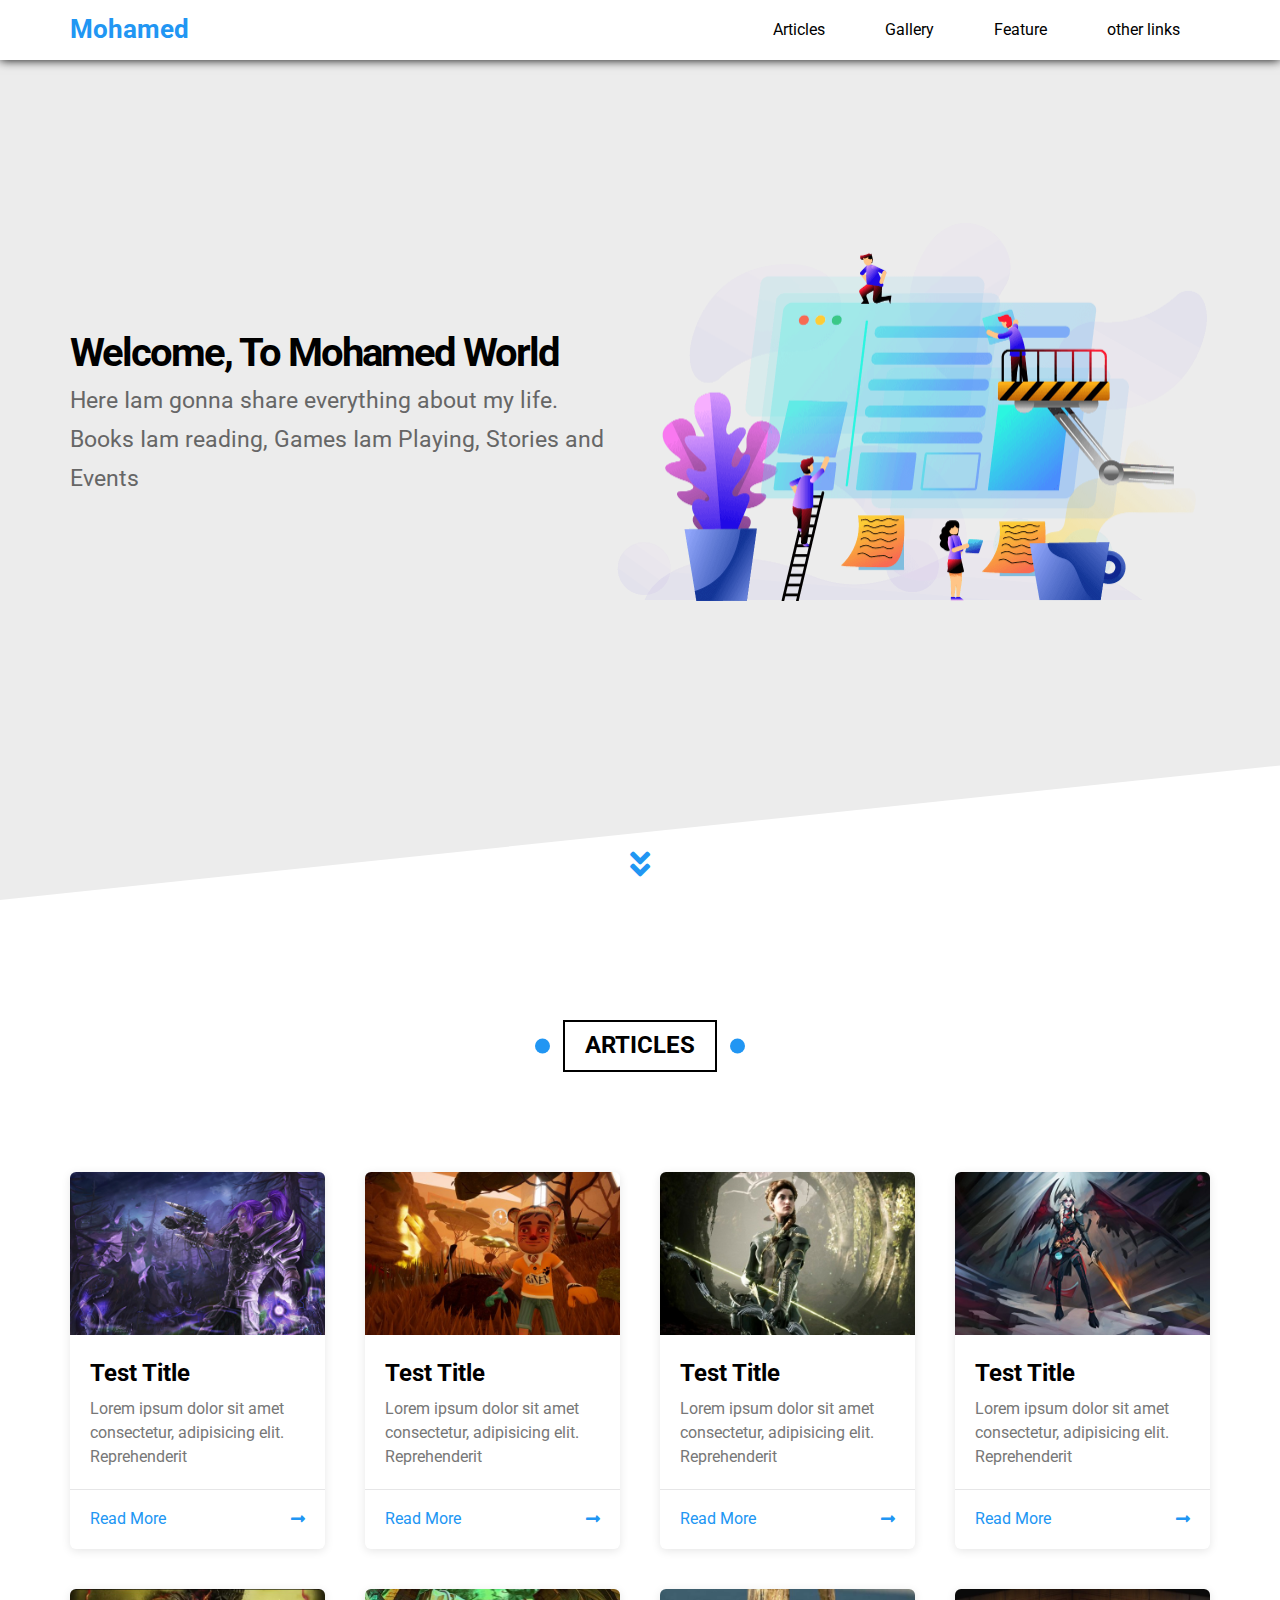
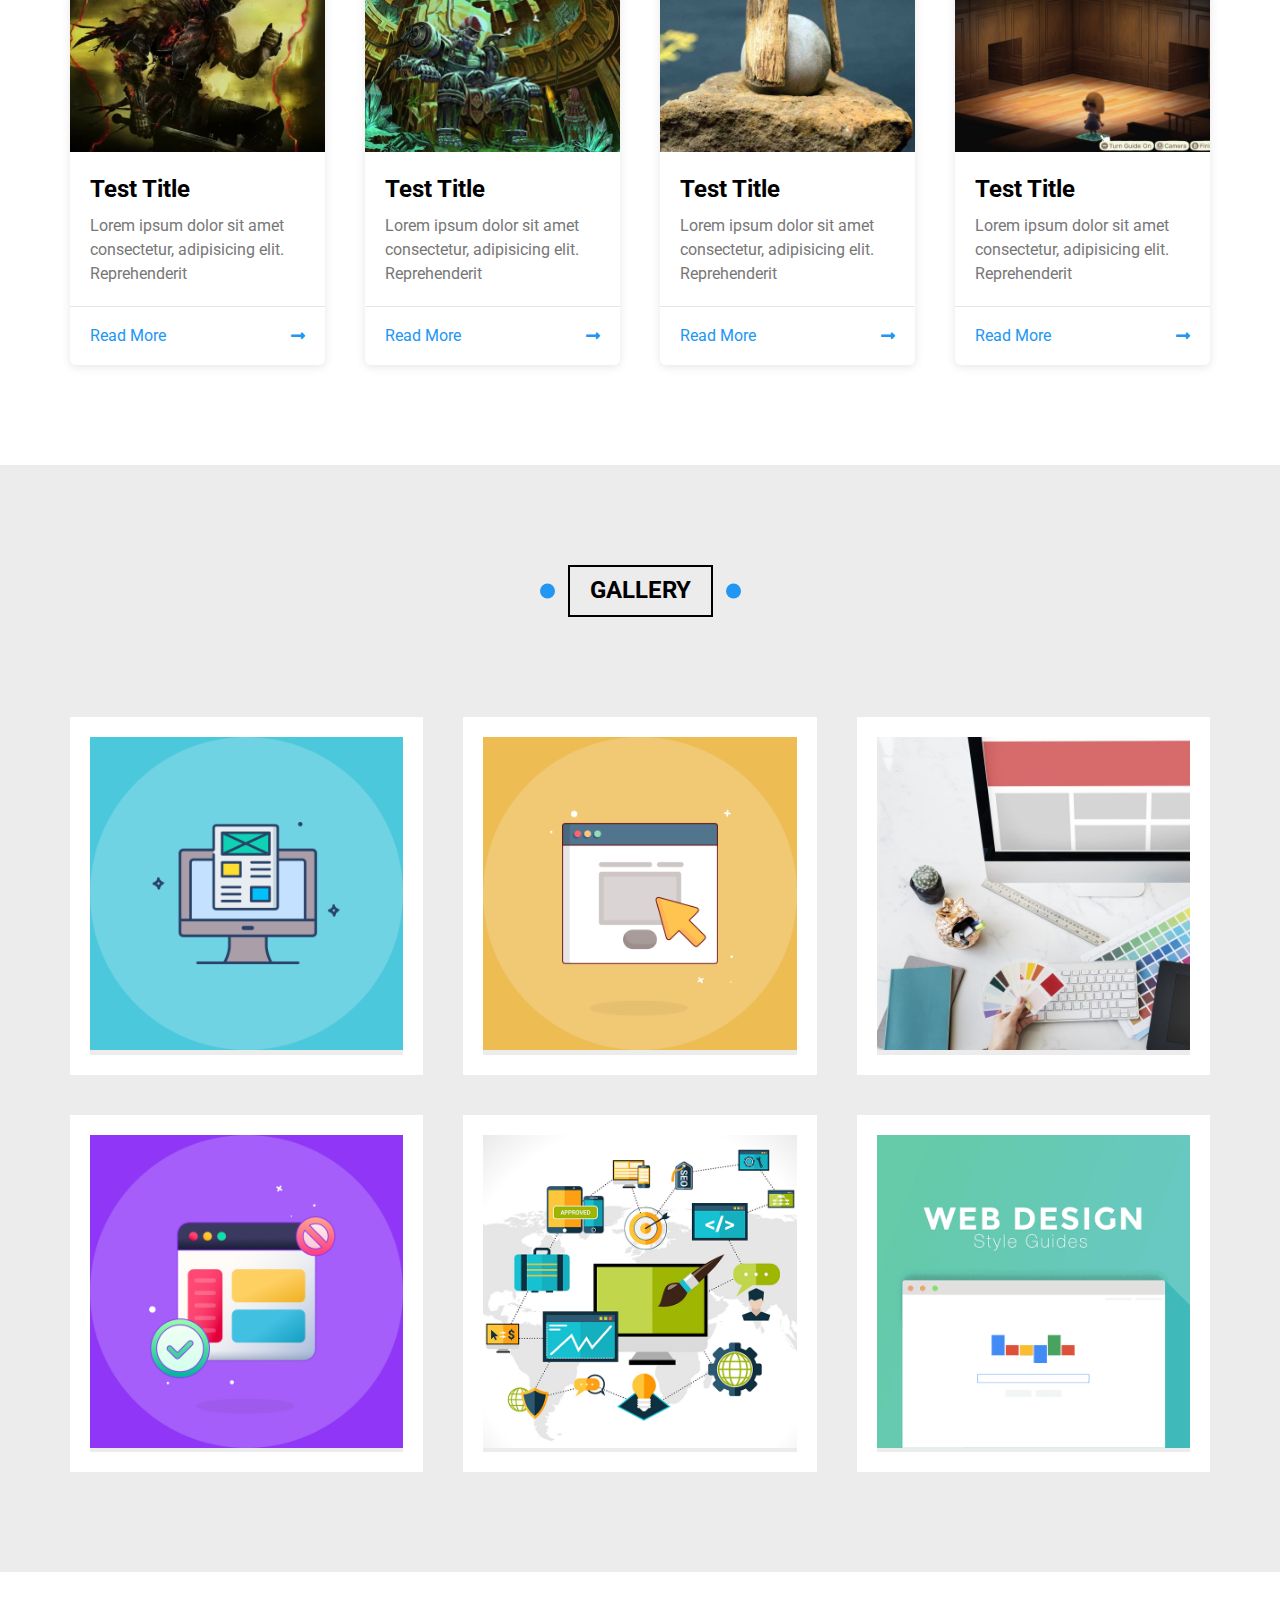
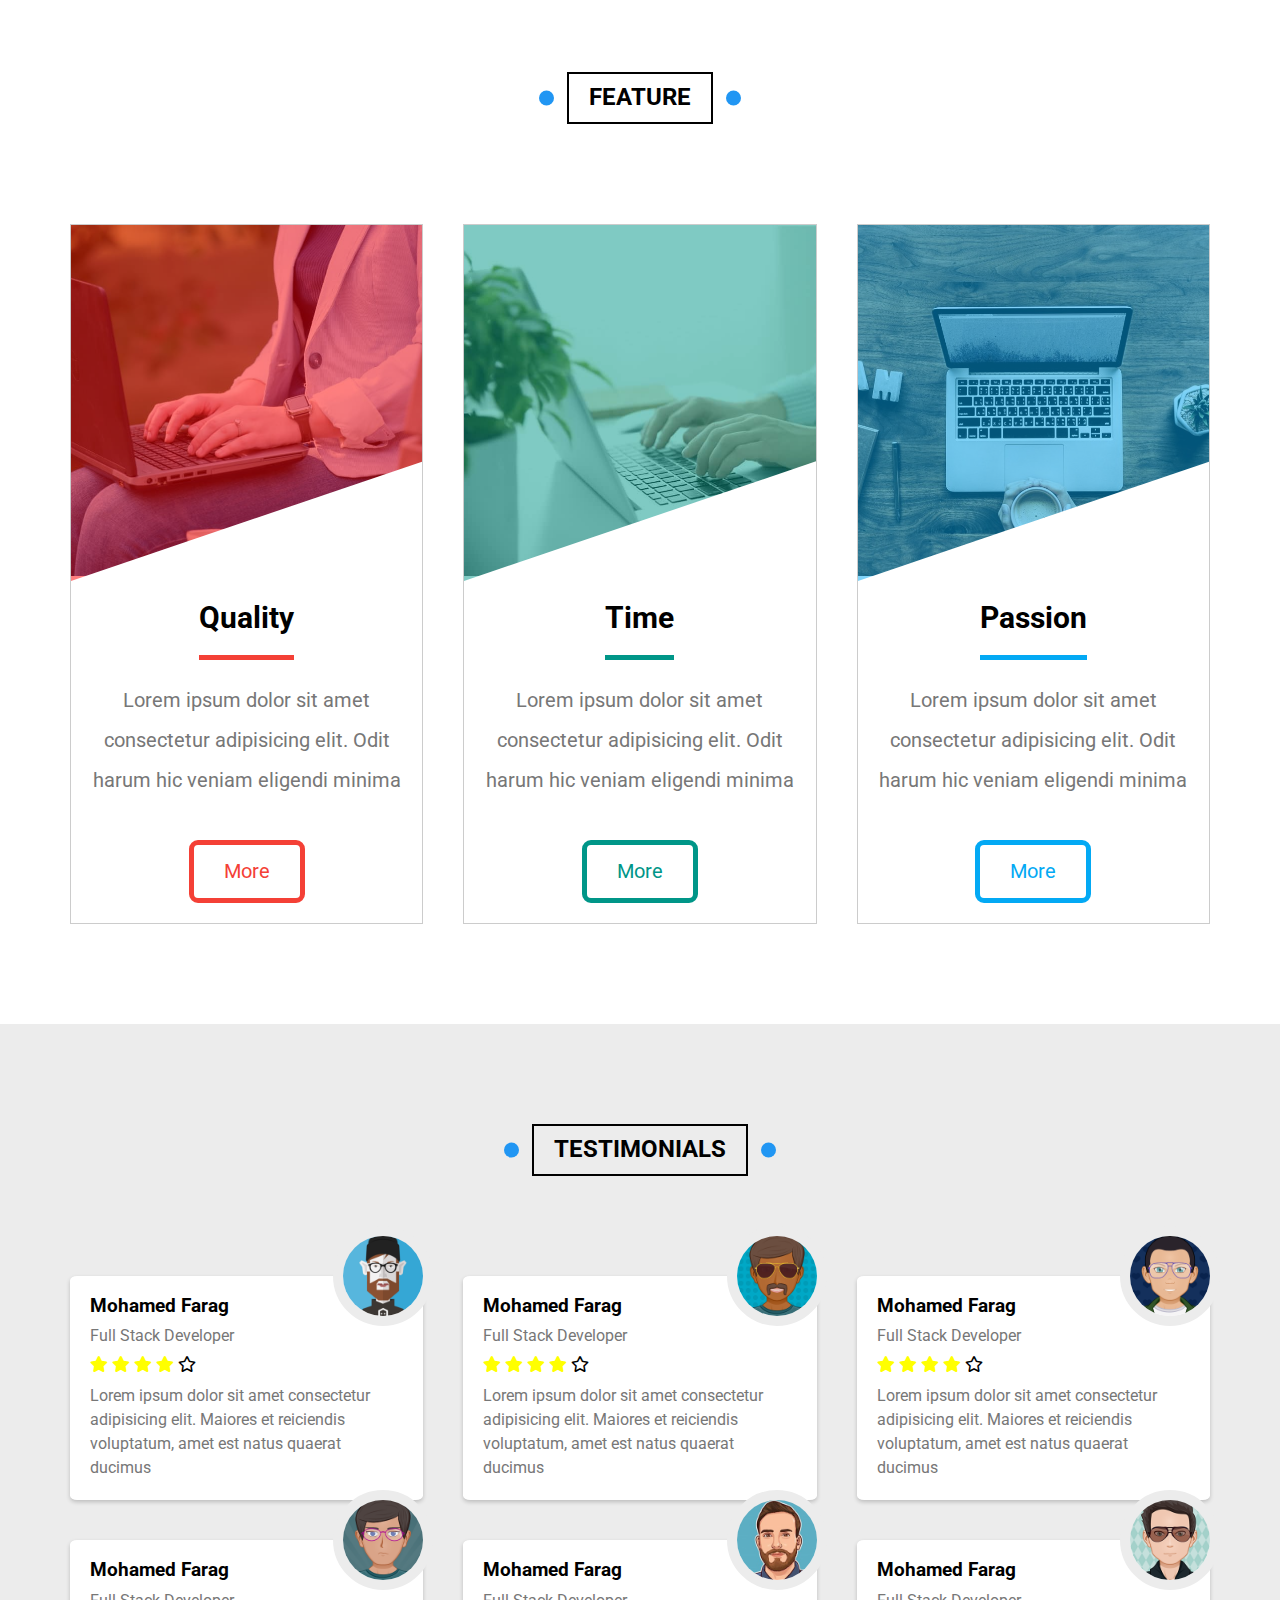
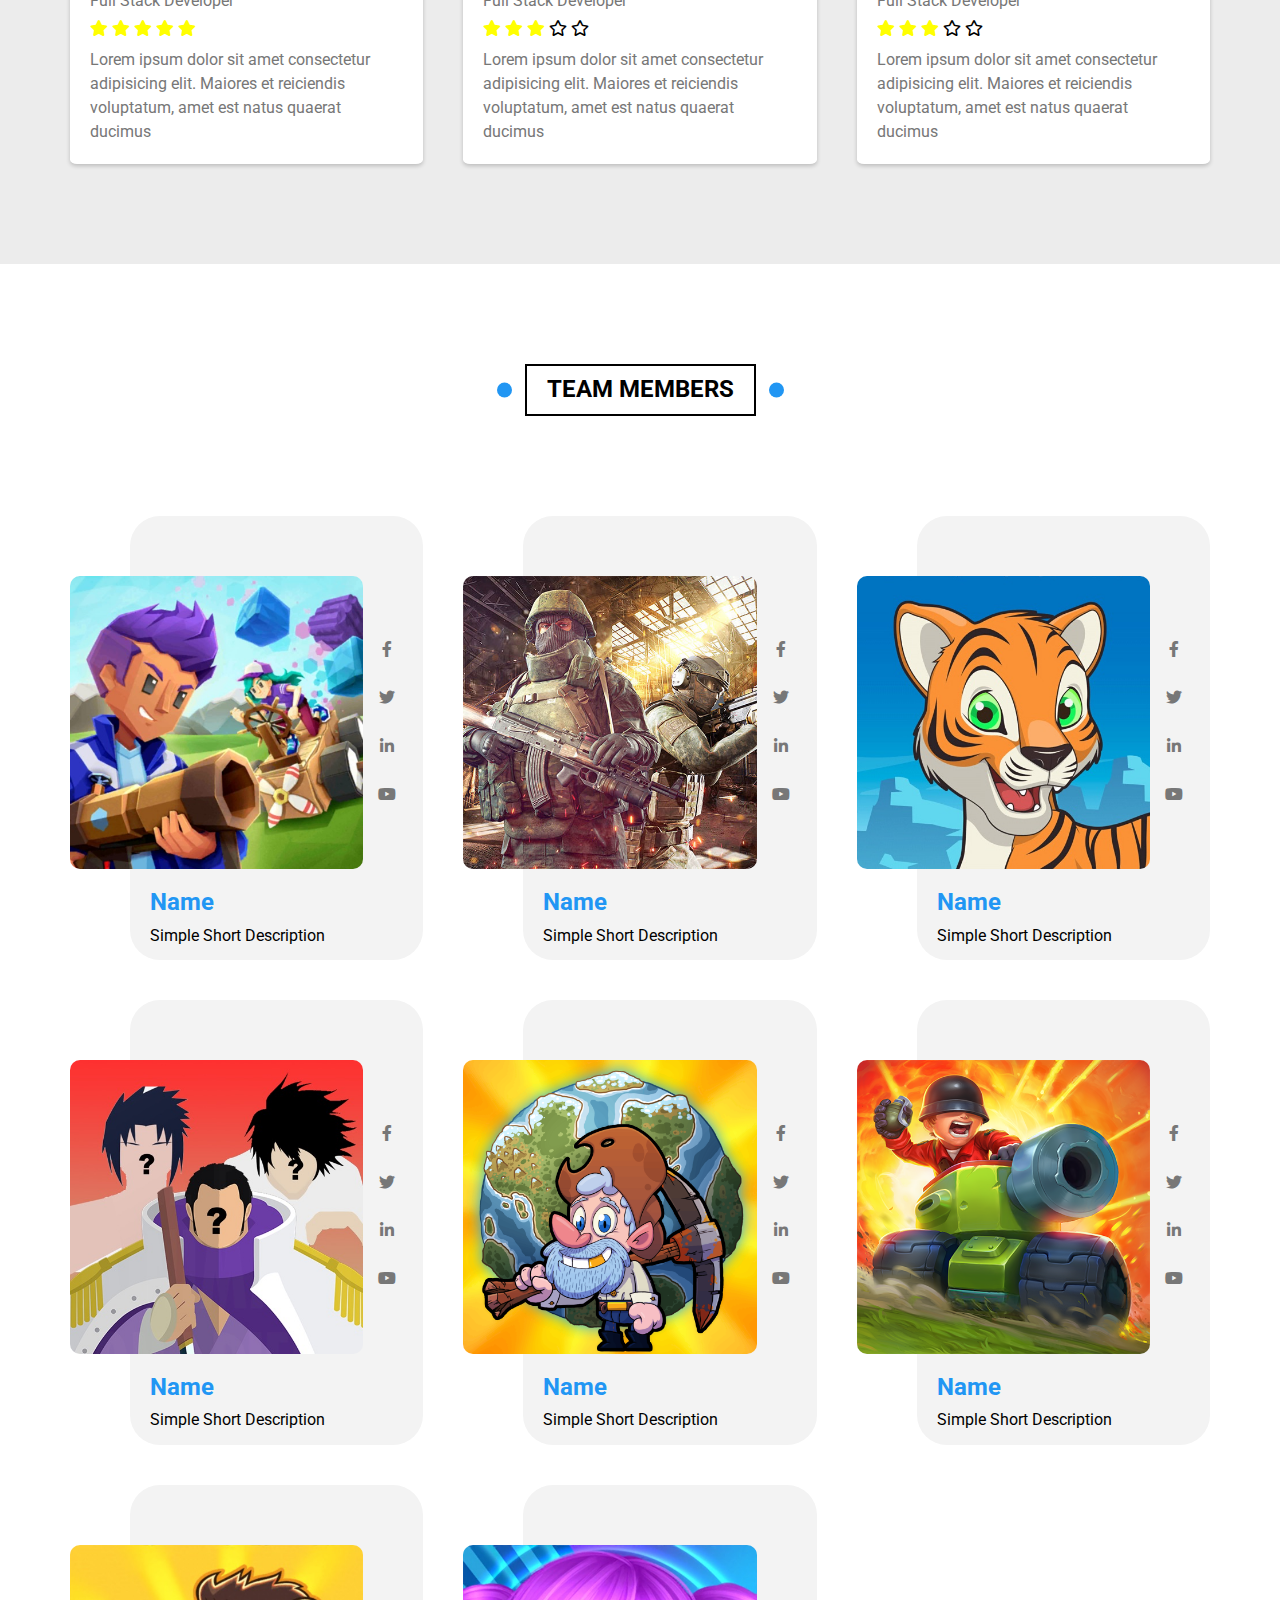
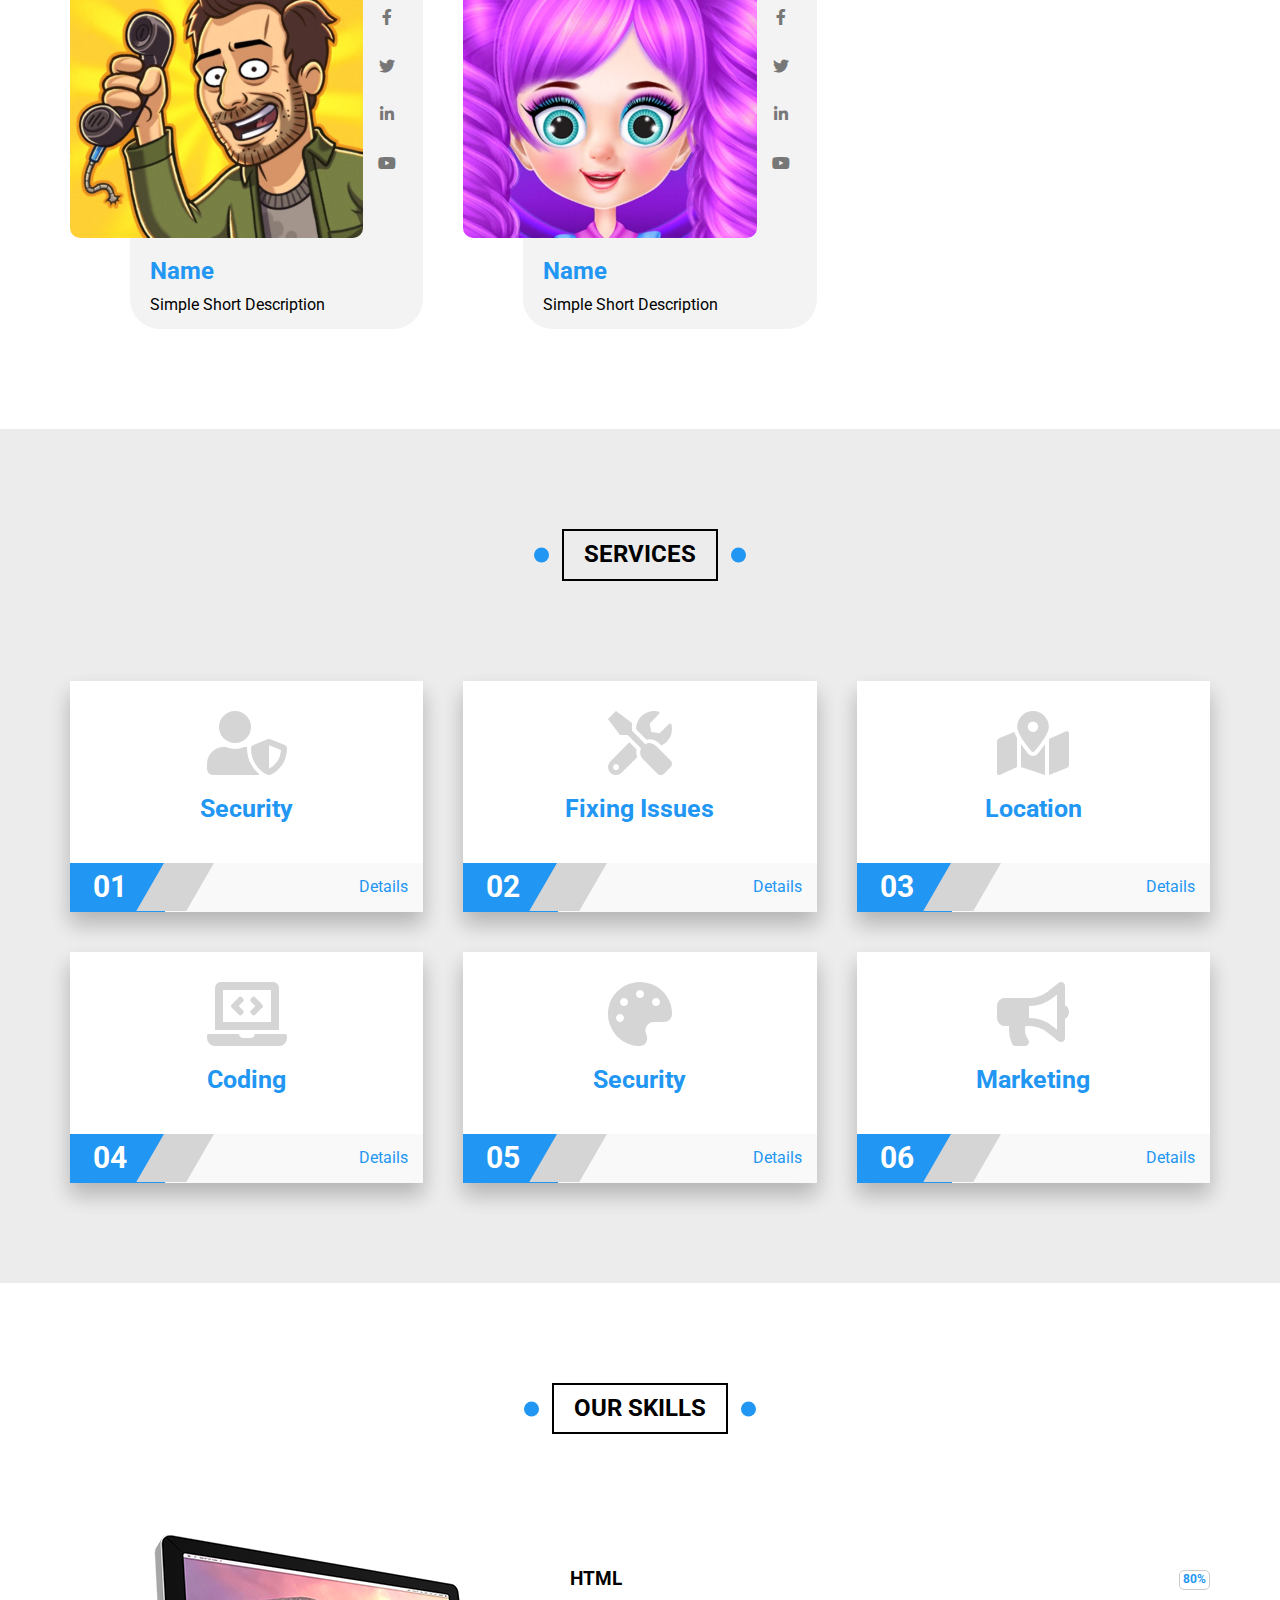
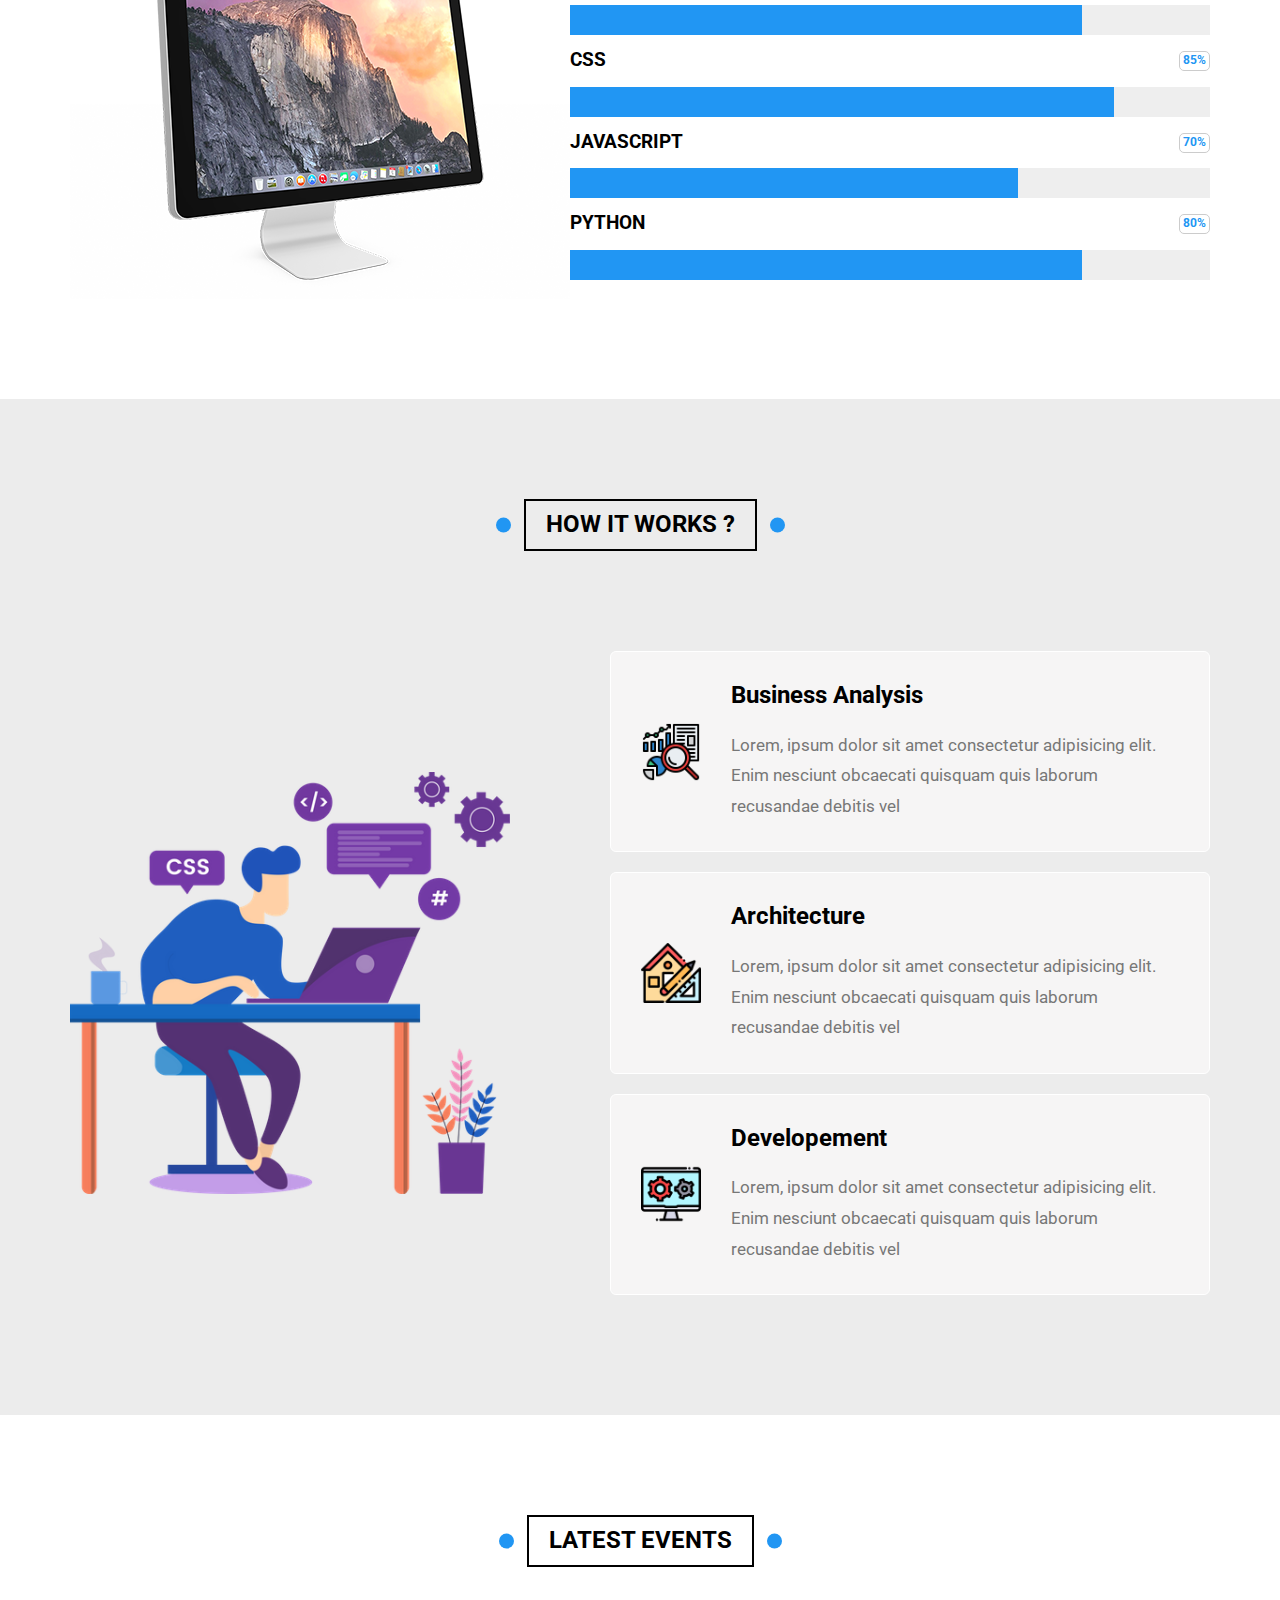
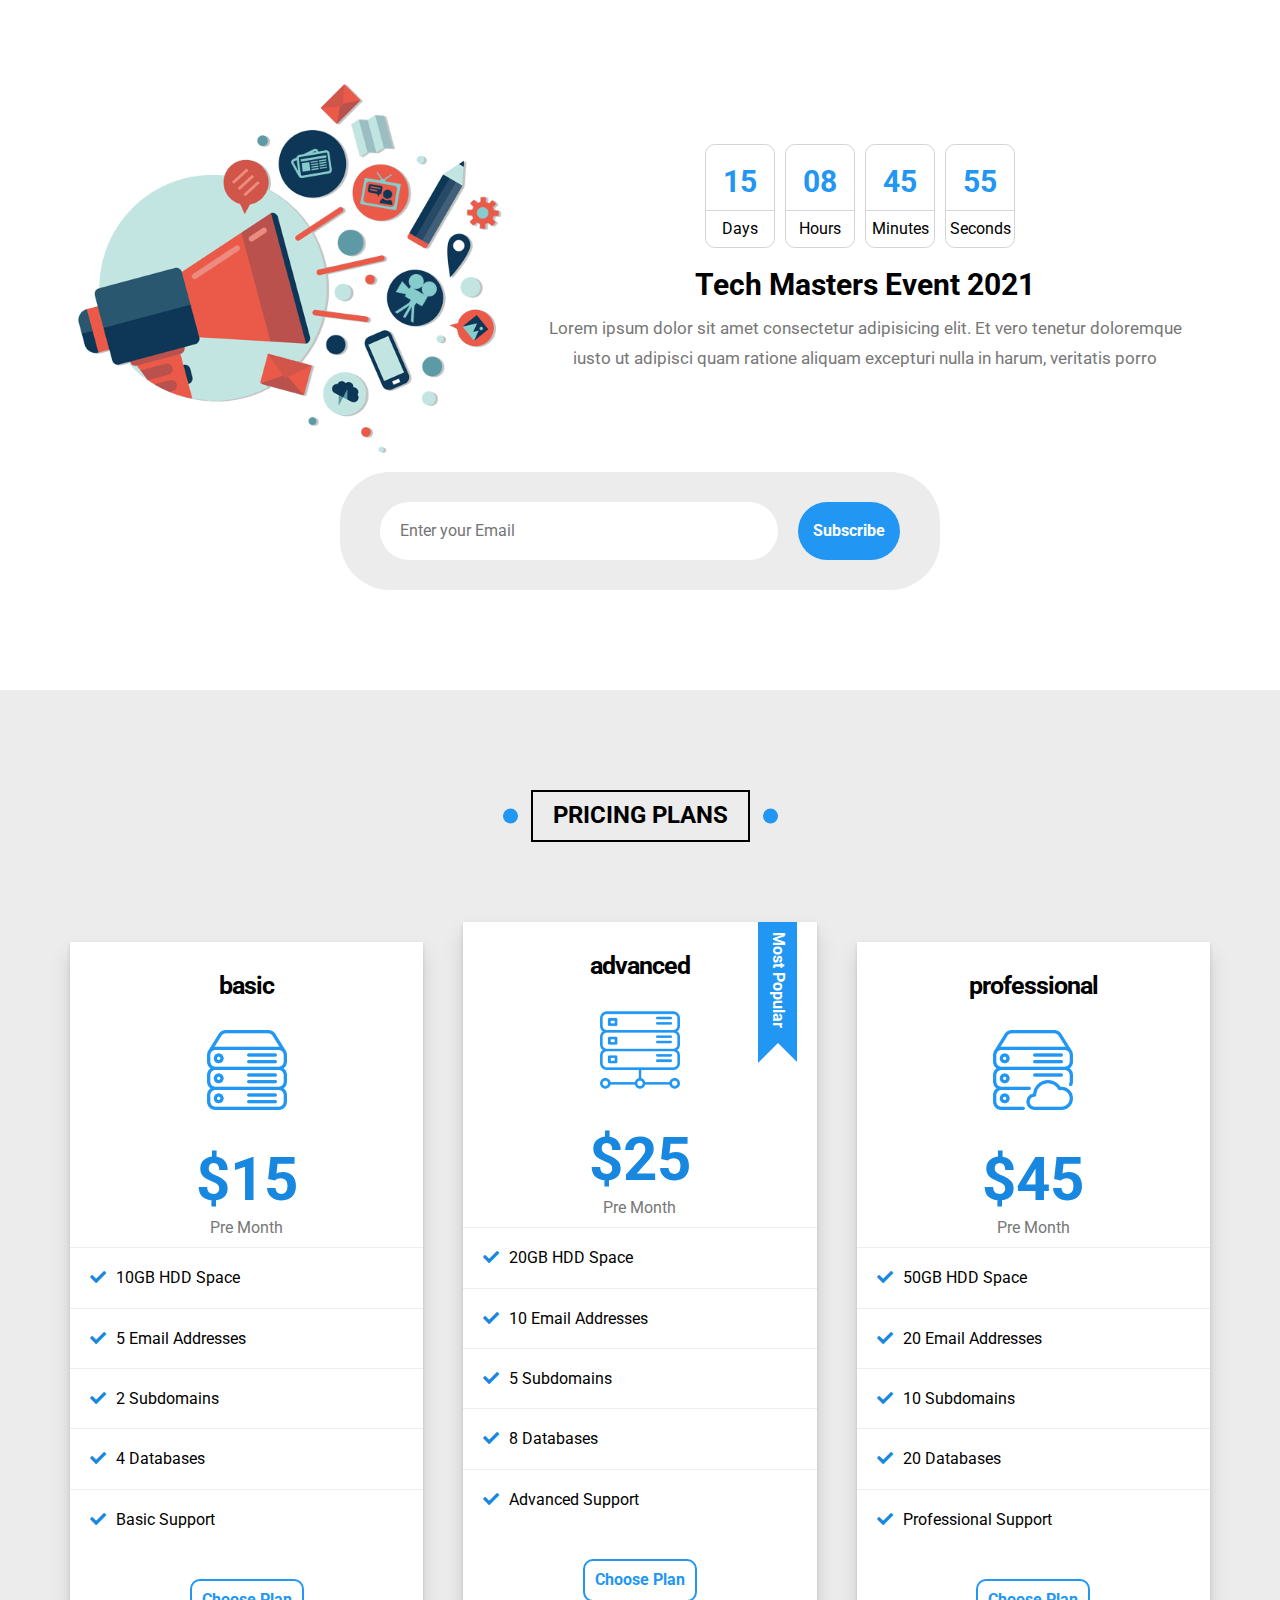
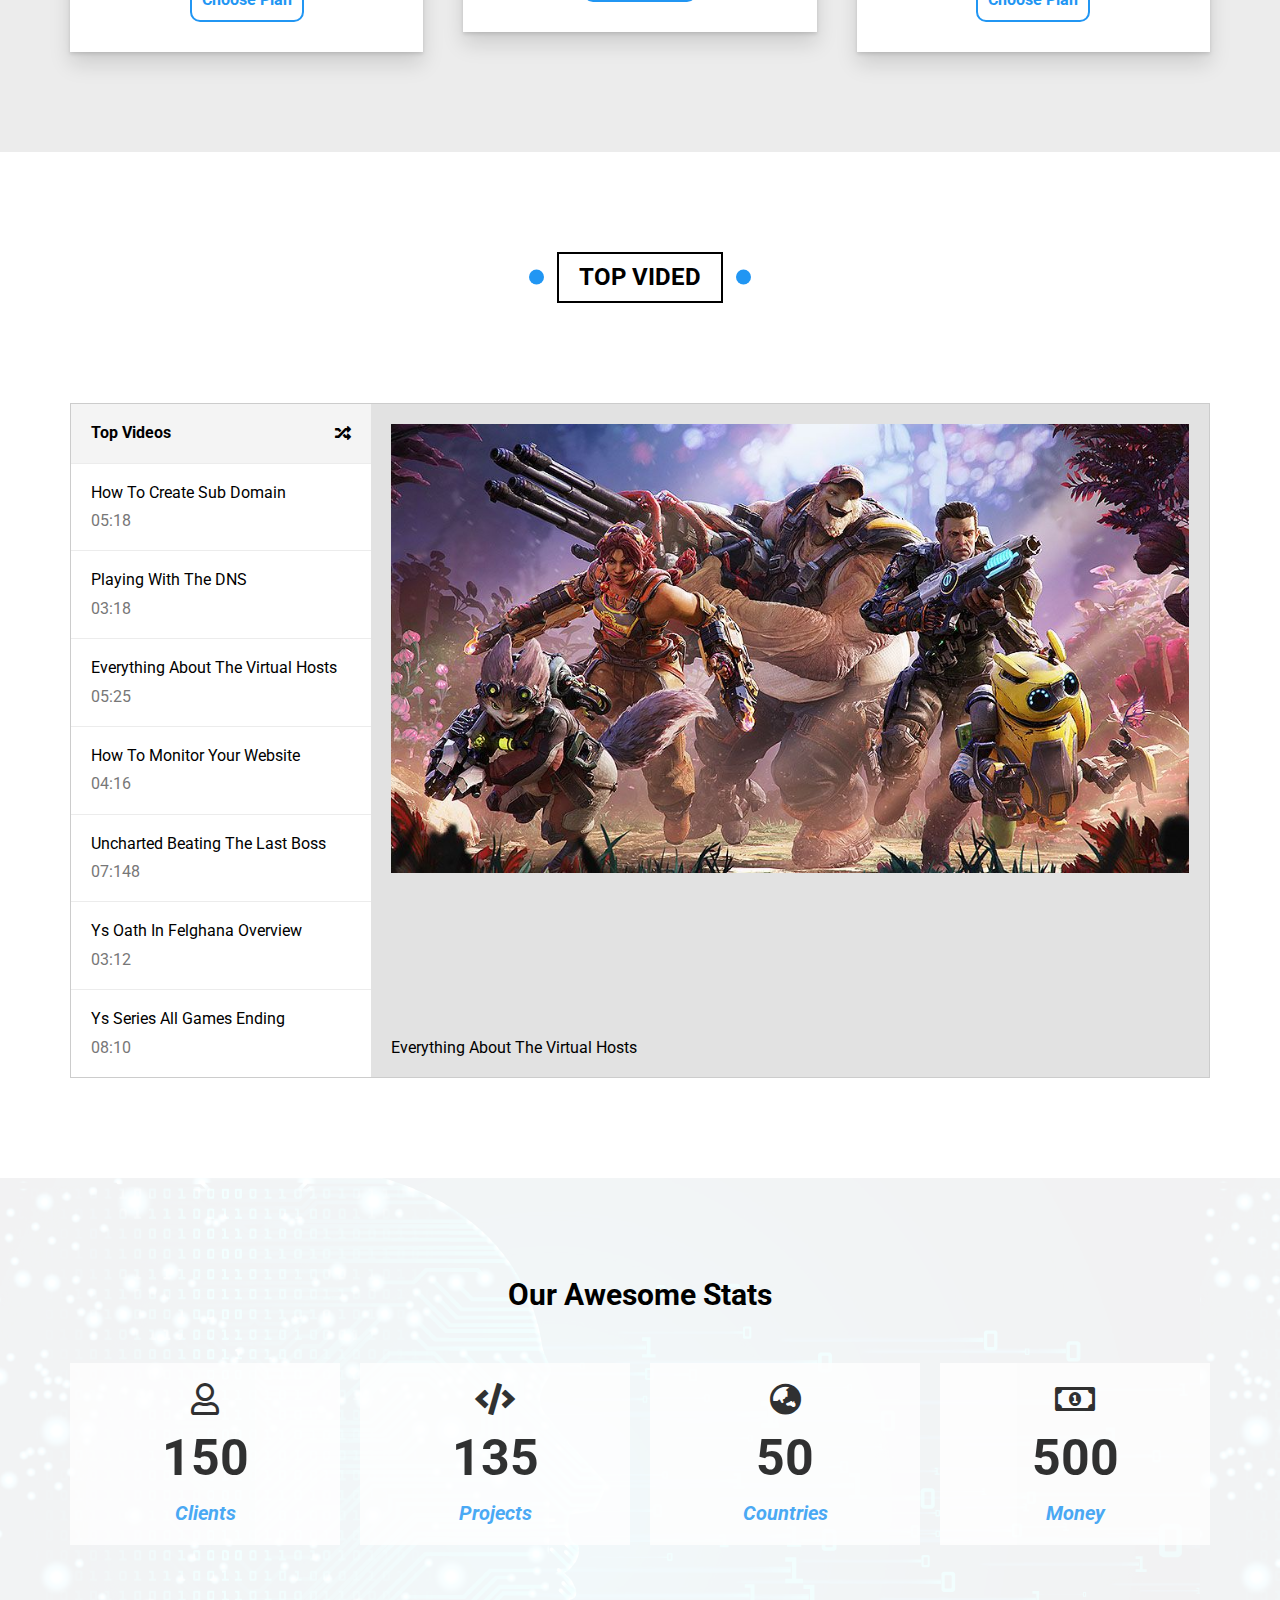
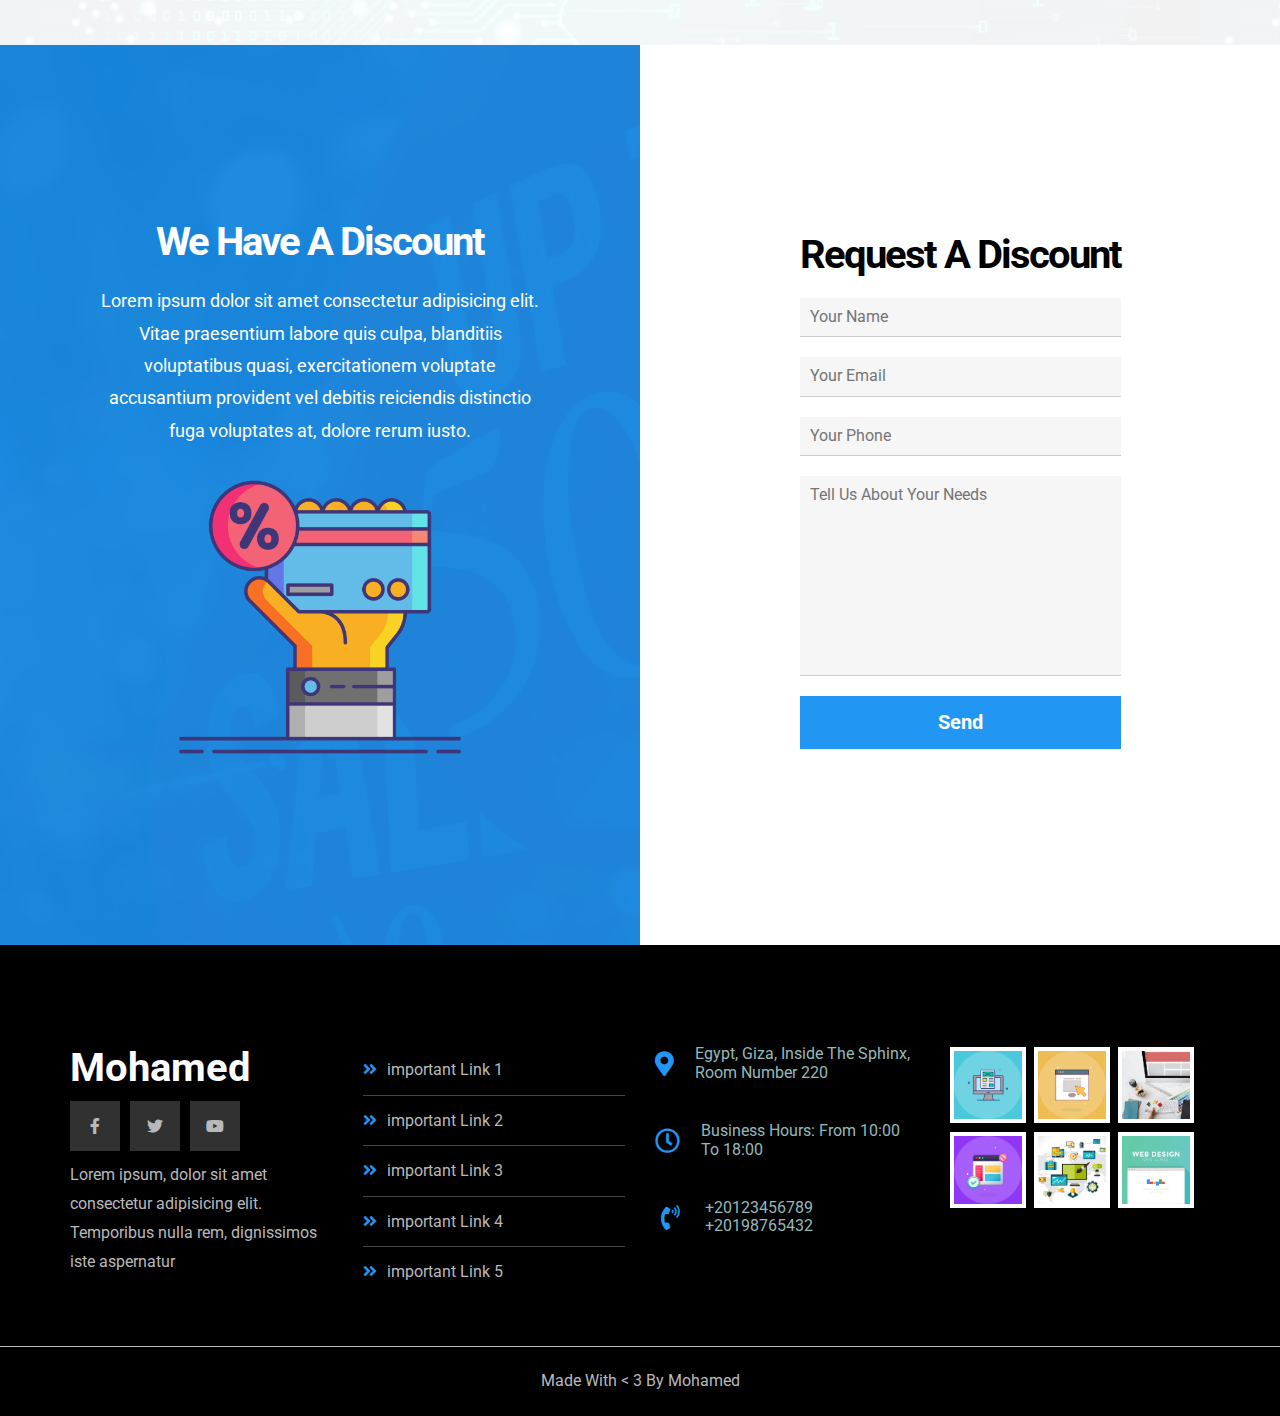
<file: Templates_Three/index.html>
<!DOCTYPE html>
<html lang="en">
<head>
    <meta charset="UTF-8">
    <meta name="viewport" content="width=device-width, initial-scale=1.0">
    <!-- normalize -->
    <link rel="stylesheet" href="css/normalize.css" />
    <!-- Font Awesome -->
    <link rel="stylesheet" href="css/all.min.css" />
    <!-- Google Fonts -->
    <link rel="preconnect" href="https://fonts.googleapis.com" />
    <link rel="preconnect" href="https://fonts.gstatic.com" crossorigin />
    <link href="https://fonts.googleapis.com/css2?family=Cairo:wght@300;400;700&#038;display=swap" rel="stylesheet" />
    <link rel="preconnect" href="https://fonts.googleapis.com">
    <link rel="preconnect" href="https://fonts.googleapis.com">
<link rel="preconnect" href="https://fonts.gstatic.com" crossorigin>
<link href="https://fonts.googleapis.com/css2?family=Cairo:wght@200;300;500;900;1000&family=Open+Sans:ital,wght@0,300;0,400;1,300&family=Roboto:wght@100;300;400;500&display=swap" rel="stylesheet">
        <!-- main css -->
    <link rel="stylesheet" href="./css/main.css">
    <title>Templates Three</title>
</head>
<body>
    <header>
        <div class="container">
            <a href="#" class="logo">Mohamed</a>
            <ul class="main-nav" >
                <li><a href="#articles">Articles</a></li>
                <li><a href="#">Gallery</a></li>
                <li><a href="#">Feature</a></li>
                <li>
                    <a href="#">other links</a>
                        <!-- start megamenu -->
                        <div class="mega-menu">
                            <div class="image">
                                <img src="./image/megamenu.png" alt="">
                            </div>
                            <ul class="links">
                                <li><a href="#Testimonials"><i class="far fa-comments fa-fw"></i> Testimonials</a></li>
                                <li><a href="#Team Members"><i class="far fa-user fa-fw"></i> Team Members</a></li>
                                <li><a href="#Services"><i class="far fa-building fa-fw"></i> Services</a></li>
                                <li><a href="#Our Skills"><i class="far fa-check-circle fa-fw"></i> Our Skills</a></li>
                                <li><a href="#How It Works"><i class="far fa-clipboard fa-fw"></i> How It Works</a></li>
                            </ul>
                            <ul class="links">
                                <li><a href="#Events"><i class="far fa-calendar-alt fa-fw"></i> Events</a></li>
                                <li><a href="#Pricing Plans"><i class="fas fa-server fa-fw"></i> Pricing Plans </a></li>
                                <li><a href="#Top Videos "><i class=" fa-play-circle fa-fw"></i> Top Videos </a></li>
                                <li><a href="#Stats"><i class="far fa-chart-bar fa-fw"></i>  Stats</a></li>
                                <li><a href="#Request A Discount"><i class="fas fa-percent fa-fw"></i>  Request A Discount</a></li>
                            </ul>
                        </div>
                        <!-- End megamenu -->
                </li>
            </ul>
        </div>
        
    </header>
    <!-- Start landing -->
    <section class="landing">
    <div class="container">
        <div class="text">
            <h1>Welcome, To Mohamed World   </h1>
            <p>Here Iam gonna share everything about my life. Books Iam reading, Games Iam Playing, Stories and Events</p>
        </div>
        <div class="image">
            <img src="./image/landing-image.png" alt="">
        </div>
    </div>
    <a href="#articles"><i class="fas fa-angle-double-down fa-2x"></i></a>
    </section>
    <!-- ENd landing -->
    <!-- Start Articles -->
    <section class="articles"id="articles">
        <div class="main-title">
            <h2>Articles</h2>
        </div>
        <div class="container">
            <div class="box">
                <img src="./image/cat-01.jpg" alt="">
                <div class="contect">
                    <h2>Test Title </h2>
                    <p>Lorem ipsum dolor sit amet consectetur, adipisicing elit. Reprehenderit</p>
                </div>
                <div class="info">
                    <a href="">Read More</a>
                    <i class="fas fa-long-arrow-alt-right"></i>
                </div>
            </div>
            <div class="box">
                <img src="./image/cat-02.jpg" alt="">
                <div class="contect">
                    <h2>Test Title </h2>
                    <p>Lorem ipsum dolor sit amet consectetur, 
                        adipisicing elit. Reprehenderit</p>
                </div>
                <div class="info">
                    <a href="">Read More</a>
                    <i class="fas fa-long-arrow-alt-right"></i>
                </div>
            </div>
            <div class="box">
                <img src="./image/cat-03.jpg" alt="">
                <div class="contect">
                    <h2>Test Title </h2>
                    <p>Lorem ipsum dolor sit amet consectetur, adipisicing elit. Reprehenderit</p>
                </div>
                <div class="info">
                    <a href="">Read More</a>
                    <i class="fas fa-long-arrow-alt-right"></i>
                </div>
            </div>
            <div class="box">
                <img src="./image/cat-04.jpg" alt="">
                <div class="contect">
                    <h2>Test Title </h2>
                    <p>Lorem ipsum dolor sit amet consectetur, adipisicing elit. Reprehenderit</p>
                </div>
                <div class="info">
                    <a href="">Read More</a>
                    <i class="fas fa-long-arrow-alt-right"></i>
                </div>
            </div>
            <div class="box">
                <img src="./image/cat-05.jpg" alt="">
                <div class="contect">
                    <h2>Test Title </h2>
                    <p>Lorem ipsum dolor sit amet consectetur, adipisicing elit. Reprehenderit</p>
                </div>
                <div class="info">
                    <a href="">Read More</a>
                    <i class="fas fa-long-arrow-alt-right"></i>
                </div>
            </div>
            <div class="box">
                <img src="./image/cat-06.jpg" alt="">
                <div class="contect">
                    <h2>Test Title </h2>
                    <p>Lorem ipsum dolor sit amet consectetur, adipisicing elit. Reprehenderit</p>
                </div>
                <div class="info">
                    <a href="">Read More</a>
                    <i class="fas fa-long-arrow-alt-right"></i>
                </div>
            </div>
            <div class="box">
                <img src="./image/cat-07.jpg" alt="">
                <div class="contect">
                    <h2>Test Title </h2>
                    <p>Lorem ipsum dolor sit amet consectetur, adipisicing elit. Reprehenderit</p>
                </div>
                <div class="info">
                    <a href="">Read More</a>
                    <i class="fas fa-long-arrow-alt-right"></i>
                </div>
            </div>
            <div class="box">
                <img src="./image/cat-08.jpg" alt="">
                <div class="contect">
                    <h2>Test Title </h2>
                    <p>Lorem ipsum dolor sit amet consectetur, adipisicing elit. Reprehenderit</p>
                </div>
                <div class="info">
                    <a href="">Read More</a>
                    <i class="fas fa-long-arrow-alt-right"></i>
                </div>
            </div>
        </div>
        <div class="spikes">
        </div>
    </section>
    <!-- End Articles -->
    <!-- Start Gallery -->
    <section class="gallery">
        <div class="main-title">
            <h2>gallery</h2>
        </div>
        <div class="container">
            <div class="box">
                <div class="image">
                    <img src="./image/gallery-01.png" alt="">
                </div>
            </div>
            <div class="box">
                <div class="image">
                    <img src="./image/gallery-02.png" alt="">
                </div>
            </div>
            <div class="box">
                <div class="image">
                    <img src="./image/gallery-03.jpg" alt="">
                </div>
            </div>
            <div class="box">
                <div class="image">
                    <img src="./image/gallery-04.png" alt="">
                </div>
            </div>
            <div class="box">
                <div class="image">
                    <img src="./image/gallery-05.jpg" alt="">
                </div>
            </div>
            <div class="box">
                <div class="image">
                    <img src="./image/gallery-06.png" alt="">
                </div>
            </div>
        </div>
    </section>
    <!-- End Gallery -->
    <!-- Start Feature -->
    <section class="feature">
        <div class="main-title">
            <h2>feature</h2>
        </div>
        <div class="container">
            <div class="box">
                <div class="image">
                <img src="./image/features-01.jpg" alt=""></div>
                    <h2>Quality</h2>
                    <p>Lorem ipsum dolor sit amet consectetur adipisicing elit. 
                        Odit harum hic veniam eligendi minima</p>
                    <a href="">more</a>
            </div>
            <div class="box">
                <div class="image">
                <img src="./image/features-02.jpg" alt=""></div>
                    <h2>Time</h2>
                    <p>Lorem ipsum dolor sit amet consectetur adipisicing elit. 
                        Odit harum hic veniam eligendi minima</p>
                    <a href="">more</a>
            </div>
            <div class="box">
                <div class="image">
                <img src="./image/features-03.jpg" alt=""></div>
                    <h2>Passion</h2>
                    <p>Lorem ipsum dolor sit amet consectetur adipisicing elit. 
                        Odit harum hic veniam eligendi minima</p>
                    <a href="">more</a>
            </div>
        </div>
    </section>
    <!-- End Feature -->
    <!-- Start TESTIMONIALS -->
    <section class="testimonials">
        <div class="main-title">
            <h2>TESTIMONIALS</h2>
        </div>
        <div class="container">
            <div class="box">
                <img src="./image/avatar-01.png" alt="">
                <h3>Mohamed Farag</h3>
                <span class="title">Full Stack Developer</span>
                <div class="rate">
                    <i class="filled fas fa-star"></i>
                    <i class="filled fas fa-star"></i>
                    <i class="filled fas fa-star"></i>
                    <i class="filled fas fa-star"></i>
                    <i class="far fa-star"></i>
                </div>
                <p>Lorem ipsum dolor sit amet consectetur adipisicing elit. Maiores et reiciendis
                    voluptatum, amet est natus quaerat ducimus</p>
                    
            </div>
            <div class="box">
                <img src="./image/avatar-02.png" alt="">
                <h3>Mohamed Farag</h3>
                <span class="title">Full Stack Developer</span>
                <div class="rate">
                    <i class="filled fas fa-star"></i>
                    <i class="filled fas fa-star"></i>
                    <i class="filled fas fa-star"></i>
                    <i class="filled fas fa-star"></i>
                    <i class="far fa-star"></i>
                </div>
                <p>Lorem ipsum dolor sit amet consectetur adipisicing elit. Maiores et reiciendis
                    voluptatum, amet est natus quaerat ducimus</p>

            </div>
            <div class="box">
                <img src="./image/avatar-03.png" alt="">
                <h3>Mohamed Farag</h3>
                <span class="title">Full Stack Developer</span>
                <div class="rate">
                    <i class="filled fas fa-star"></i>
                    <i class="filled fas fa-star"></i>
                    <i class="filled fas fa-star"></i>
                    <i class="filled fas fa-star"></i>
                    <i class="far fa-star"></i>
                </div>
                <p>Lorem ipsum dolor sit amet consectetur adipisicing elit. Maiores et reiciendis
                    voluptatum, amet est natus quaerat ducimus</p>

            </div>
            <div class="box">
                <img src="./image/avatar-04.png" alt="">
                <h3>Mohamed Farag</h3>
                <span class="title">Full Stack Developer</span>
                <div class="rate">
                    <i class="filled fas fa-star"></i>
                    <i class="filled fas fa-star"></i>
                    <i class="filled fas fa-star"></i>
                    <i class="filled fas fa-star"></i>
                    <i class="filled fas fa-star"></i>
                </div>
                <p>Lorem ipsum dolor sit amet consectetur adipisicing elit. Maiores et reiciendis
                    voluptatum, amet est natus quaerat ducimus</p>

            </div>
            <div class="box">
                <img src="./image/avatar-05.png" alt="">
                <h3>Mohamed Farag</h3>
                <span class="title">Full Stack Developer</span>
                <div class="rate">
                    <i class="filled fas fa-star"></i>
                    <i class="filled fas fa-star"></i>
                    <i class="filled fas fa-star"></i>
                    <i class="far fa-star"></i>
                    <i class="far fa-star"></i>
                </div>
                <p>Lorem ipsum dolor sit amet consectetur adipisicing elit. Maiores et reiciendis
                    voluptatum, amet est natus quaerat ducimus</p>

            </div>
            <div class="box">
                <img src="./image/avatar-06.png" alt="">
                <h3>Mohamed Farag</h3>
                <span class="title">Full Stack Developer</span>
                <div class="rate">
                    <i class="filled fas fa-star"></i>
                    <i class="filled fas fa-star"></i>
                    <i class="filled fas fa-star"></i>
                    <i class="far fa-star"></i>
                    <i class="far fa-star"></i>
                </div>
                <p>Lorem ipsum dolor sit amet consectetur adipisicing elit. Maiores et reiciendis
                    voluptatum, amet est natus quaerat ducimus</p>

            </div>
        </div>
    </section>
    <!-- End TESTIMONIALS -->
    <!-- Start TEAM MEMBERS -->
    <section class="team-members">
        <div class="main-title">
            <h2>TEAM MEMBERS  </h2>
        </div>
        <div class="container">
            <div class="box">
                <div class="data">
                    <img src="./image/team-01.jpg" alt="">
                    <div class="social">
                        <a href="#"><i class="fab fa-facebook-f"></i></a>
                        <a href="#"><i class="fab fa-twitter"></i></a>
                        <a href="#"><i class="fab fa-linkedin-in"></i></a>
                        <a href="#"><i class="fab fa-youtube"></i></a>
                    </div>
                </div>
                <div class="info">
                    <h2>Name</h2>
                    <p>Simple Short Description
                    </p>
                </div>
            </div>
            <div class="box">
                <div class="data">
                    <img src="./image/team-02.jpg" alt="">
                    <div class="social">
                        <a href="#"><i class="fab fa-facebook-f"></i></a>
                        <a href="#"><i class="fab fa-twitter"></i></a>
                        <a href="#"><i class="fab fa-linkedin-in"></i></a>
                        <a href="#"><i class="fab fa-youtube"></i></a>
                    </div>
                </div>
                    <div class="info">
                        <h2>Name</h2>
                        <p>Simple Short Description
                    </p>
                </div>
            </div>
            <div class="box">
                <div class="data">
                    <img src="./image/team-03.jpg" alt="">
                    <div class="social">
                        <a href="#"><i class="fab fa-facebook-f"></i></a>
                        <a href="#"><i class="fab fa-twitter"></i></a>
                        <a href="#"><i class="fab fa-linkedin-in"></i></a>
                        <a href="#"><i class="fab fa-youtube"></i></a>
                    </div>
                </div>
                    <div class="info">
                        <h2>Name</h2>
                        <p>Simple Short Description
                    </p>
                </div>
            </div>
            <div class="box">
                <div class="data">
                    <img src="./image/team-04.jpg" alt="">
                    <div class="social">
                        <a href="#"><i class="fab fa-facebook-f"></i></a>
                        <a href="#"><i class="fab fa-twitter"></i></a>
                        <a href="#"><i class="fab fa-linkedin-in"></i></a>
                        <a href="#"><i class="fab fa-youtube"></i></a>
                    </div>
                </div>
                    <div class="info">
                        <h2>Name</h2>
                        <p>Simple Short Description
                    </p>
                </div>
            </div>
            <div class="box">
                <div class="data">
                    <img src="./image/team-05.png" alt="">
                    <div class="social">
                        <a href="#"><i class="fab fa-facebook-f"></i></a>
                        <a href="#"><i class="fab fa-twitter"></i></a>
                        <a href="#"><i class="fab fa-linkedin-in"></i></a>
                        <a href="#"><i class="fab fa-youtube"></i></a>
                    </div>
                </div>
                    <div class="info">
                        <h2>Name</h2>
                        <p>Simple Short Description
                    </p>
                </div>
            </div>
            <div class="box">
                <div class="data">
                    <img src="./image/team-06.png" alt="">
                    <div class="social">
                        <a href="#"><i class="fab fa-facebook-f"></i></a>
                        <a href="#"><i class="fab fa-twitter"></i></a>
                        <a href="#"><i class="fab fa-linkedin-in"></i></a>
                        <a href="#"><i class="fab fa-youtube"></i></a>
                    </div>
                </div>
                    <div class="info">
                        <h2>Name</h2>
                        <p>Simple Short Description
                    </p>
                </div>
            </div>
            <div class="box">
                <div class="data">
                    <img src="./image/team-07.jpg" alt="">
                    <div class="social">
                        <a href="#"><i class="fab fa-facebook-f"></i></a>
                        <a href="#"><i class="fab fa-twitter"></i></a>
                        <a href="#"><i class="fab fa-linkedin-in"></i></a>
                        <a href="#"><i class="fab fa-youtube"></i></a>
                    </div>
                </div>
                    <div class="info">
                        <h2>Name</h2>
                        <p>Simple Short Description
                    </p>
                </div>
            </div>
            <div class="box">
                <div class="data">
                    <img src="./image/team-08.jpg" alt="">
                    <div class="social">
                        <a href="#"><i class="fab fa-facebook-f"></i></a>
                        <a href="#"><i class="fab fa-twitter"></i></a>
                        <a href="#"><i class="fab fa-linkedin-in"></i></a>
                        <a href="#"><i class="fab fa-youtube"></i></a>
                    </div>
                </div>
                    <div class="info">
                        <h2>Name</h2>
                        <p>Simple Short Description
                    </p>
                </div>
            </div>
        </div>
    </section>
    <!-- End TEAM MEMBERS -->
    <!-- Start SERVICES -->
    <div class="services">
        <div class="main-title">
            <h2>SERVICES</h2>
        </div>
        <div class="container">
            <div class="box">   
                <i class="fas fa-user-shield fa-4x"></i>
                <h3>Security</h3>
                <div class="info">
                    <a href="#">Details</a>
                </div>
            </div>
            <div class="box">   
                <i class="fas fa-tools fa-4x"></i>
                <h3>Fixing Issues</h3>
                <div class="info">
                    <a href="#">Details</a>
                </div>
            </div>
            <div class="box">   
                <i class="fas fa-map-marked-alt fa-4x"></i>
                <h3>Location</h3>
                <div class="info">
                    <a href="#">Details</a>
                </div>
            </div>
            <div class="box">   
                <i class="fas fa-laptop-code fa-4x"></i>
                <h3>Coding</h3>
                <div class="info">
                    <a href="#">Details</a>
                </div>
            </div>
            <div class="box">   
                <i class="fas fa-palette fa-4x"></i>
                <h3>Security</h3>
                <div class="info">
                    <a href="#">Details</a>
                </div>
            </div>
            <div class="box">   
                <i class="fas fa-bullhorn fa-4x"></i>
                <h3>Marketing</h3>
                <div class="info">
                    <a href="#">Details</a>     
                </div>
            </div>
        </div>
    </div>
    <!-- End SERVICES -->
    <!-- Start SKILLS -->
    <section class="our-skills">
        <div class="main-title">
            <h2>OUR SKILLS</h2>
        </div>
        <div class="container">
            <img src="./image/skills.png" alt="">
            <div class="skills">
                <div class="skill">
                    <h3>
                        html <span>80%</span>
                    </h3>
                    <div class="the-progress">
                        <span style="width: 80%;" data="80%"></span>
                    </div>
                </div>
                <div class="skill">
                    <h3>
                        css <span>85%</span>
                    </h3>
                    <div class="the-progress">
                        <span style="width: 85%;" data="85%"></span>
                    </div>
                </div>
                <div class="skill">
                    <h3>
                        JavaScript <span>70%</span>
                    </h3>
                    <div class="the-progress">
                        <span style="width: 70%;" data="70%"></span>
                    </div>
                </div>
                <div class="skill">
                    <h3>
                        python <span>80%</span>
                    </h3>
                    <div class="the-progress">
                        <span style="width: 80%;" data="80%"></span>
                    </div>
                </div>
            </div>
        </div>
    </section>
    <!-- Start SKILLS -->
    <!-- Start Work -->
    <div class="work">
        <div class="main-title">
            <h2>HOW IT WORKS ?</h2>
        </div>
        <div class="container">
            <img class="image-work" src="./image/work-steps.png" alt="">
            <div class="info">
                <div class="box">
                    <img src="image/work-steps-1.png" alt="">
                    <div class="text">
                        <h2>Business Analysis </h2>
                        <p>Lorem, ipsum dolor sit amet consectetur adipisicing elit. Enim nesciunt 
                            obcaecati quisquam quis laborum recusandae debitis vel</p>
                </div>
                </div>
                <div class="box">
                    <img src="./image/work-steps-2.png" alt="">
                    <div class="text">
                        <h2>Architecture</h2>
                        <p>Lorem, ipsum dolor sit amet consectetur adipisicing elit. Enim nesciunt 
                            obcaecati quisquam quis laborum recusandae debitis vel</p>
                </div>
                </div>
                <div class="box">
                    <img src="image/work-steps-3.png" alt="">
                    <div class="text">
                        <h2>Developement</h2>
                        <p>Lorem, ipsum dolor sit amet consectetur adipisicing elit. Enim nesciunt 
                            obcaecati quisquam quis laborum recusandae debitis vel</p>
                </div>
                </div>
            </div>
        </div>
    </div>
    <!-- End Work -->
    <!-- Start Events  -->
    <div class="events">
        <div class="main-title">
            <h2>latest events</h2>
        </div>
        <div class="container">
            <img src="./image/events.png" alt="">
            <div class="info">
                <div class="time">
                    <div class="unit">
                        <span class="Day">15</span>
                        <span>Days</span>
                    </div>
                    <div class="unit">
                        <span class="Hours">08</span>
                        <span>Hours</span>
                    </div>
                    <div class="unit">
                        <span class="Minutes">45</span>
                        <span>Minutes </span>
                    </div>
                    <div class="unit">
                        <span class="Day">55</span>
                        <span>Seconds</span>
                    </div>
                </div>
                <div class="text">
                    <h2>Tech Masters Event 2021</h2>
                    <p>Lorem ipsum dolor sit amet consectetur adipisicing elit. Et vero tenetur doloremque iusto ut adipisci 
                        quam ratione aliquam excepturi nulla in harum, veritatis porro</p>
                </div>
            </div>
            <div class="subscribe">
                <form action="">
                    <input type="email" placeholder="Enter your Email">
                    <input type="submit" value="Subscribe">
                </form>
            </div>
        </div>
    </div>
    <!-- End Events  -->
    <!-- Start Pricing -->
    <section class="pricing">
        <div class="main-title">
            <h2>PRICING PLANS</h2>
        </div>
        <div class="container">
            <div class="box">
                <div class="title">basic</div>
                <img src="./image/hosting-basic.png" alt="">
                <div class="price">
                    <span class="amount">$15</span>
                    <span class="time">Pre Month</span>
                </div>
                <ul>
                    <li>10GB HDD Space</li>
                    <li>5 Email Addresses</li>
                    <li>2 Subdomains</li>
                    <li>4 Databases</li>
                    <li>Basic Support</li>
                </ul>
                <a href="#">Choose Plan</a>
            </div>
            <div class="box popular">
                <label for="">Most Popular</label>
                <div class="title">advanced</div>
                <img src="./image/hosting-advanced.png" alt="">
                <div class="price">
                    <span class="amount">$25</span>
                    <span class="time">Pre Month</span>
                </div>
                <ul>
                    <li>20GB HDD Space</li>
                    <li>10 Email Addresses</li>
                    <li>5 Subdomains</li>
                    <li>8 Databases</li>
                    <li>Advanced  Support</li>
                </ul>
                <a href="#">Choose Plan</a>
            </div>
            <div class="box">
                <div class="title">professional</div>
                <img src="./image/hosting-professional.png" alt="">
                <div class="price">
                    <span class="amount">$45</span>
                    <span class="time">Pre Month</span>
                </div>
                <ul>
                    <li>50GB HDD Space</li>
                    <li>20 Email Addresses</li>
                    <li>10 Subdomains</li>
                    <li>20 Databases</li>
                    <li>Professional Support</li>
                </ul>
                <a href="#">Choose Plan</a>
            </div>
        </div>
    </section>
    <!-- End Pricing -->
    <!-- Start video -->
    <section class="video">
        <div class="main-title">
            <h2>Top vided</h2>
        </div>
        <div class="container">
            <div class="holder">

           
            <div class="list">
                <div class="name">
                    Top Videos
                    <i class="fas fa-random"></i>
                </div>
                <ul>
                    <li>How To Create Sub Domain <span>05:18</span></li>
                    <li>Playing With The DNS <span>03:18</span></li>
                    <li>Everything About The Virtual Hosts <span>05:25</span></li>
                    <li>How To Monitor Your Website <span>04:16</span></li>
                    <li>Uncharted Beating The Last Boss <span>07:148</span></li>
                    <li>Ys Oath In Felghana Overview <span>03:12</span></li>
                    <li>Ys Series All Games Ending <span>08:10</span></li>
                </ul>
            </div>
            <div class="preview">
                <img src="./image/video-preview.jpg" alt="">
                <div class="info">Everything About The Virtual Hosts</div>
            </div>
            </div>
        </div>
    </section>
    <!-- End video -->
    <!-- Start Stats -->
    <section class="stats">
        <h2>Our Awesome Stats</h2>
        <div class="container">
            <div class="box">
                <i class="far fa-user fa-2x fa-fw"></i>
                <span class="number">150</span> 
                <span class="text"> Clients</span>
            </div>
            <div class="box">
                <i class="fas fa-code fa-2x fa-fw"></i>
                <span class="number">135</span> 
                <span class="text"> Projects</span>
            </div>
            <div class="box">
                <i class="fas fa-globe-asia fa-2x fa-fw"></i>
                <span class="number">50 </span> 
                <span class="text">Countries</span>
            </div>
            <div class="box">
                <i class="far fa-money-bill-alt fa-2x fa-fw"></i>
                <span class="number">500</span> 
                <span class="text"> Money</span>
            </div>
        </div>
    </section>
    <!-- End Stats -->
    <!-- Start Discount -->
    <section class="discount">
        <div class="image">
            <div class="content">
                <h2>We Have A Discount </h2>
                <p>Lorem ipsum dolor sit amet consectetur adipisicing elit. Vitae praesentium labore quis culpa, blanditiis voluptatibus quasi, 
                    exercitationem voluptate accusantium provident vel debitis reiciendis distinctio fuga voluptates at, dolore rerum iusto.</p>
                <img src="./image/discount.png" alt="">
            </div>
        </div>
        <div class="form">
            <div class="content">
                <h2>Request A Discount</h2>
                <input class="input" type="text" placeholder="Your Name">
                <input class="input" type="email" placeholder="Your Email">
                <input class="input" type="text" placeholder="Your Phone">
                <textarea class="input" placeholder="Tell Us About Your Needs"></textarea>
                <input type="submit" value="Send">
            </div>
        </div>
    </section>
    <!-- End Discount -->
    <!-- Start Footer  -->
    <footer>
        <div class="container">
            <div class="box">
                <h2>Mohamed</h2>
                <ul class="social">
                    <li><a href="" class="facebook"><i class="fab fa-facebook-f"></i></a></li>
                    <li><a href="" class="twitter"><i class="fab fa-twitter"></i></a></li>
                    <li><a href="" class="youtube"><i class="fab fa-youtube"></i></a></li>
                </ul>
                <p>Lorem ipsum, dolor sit amet consectetur adipisicing elit. Temporibus nulla rem, dignissimos 
                    iste aspernatur</p>
            </div>
            <div class="box">
                <ul class="links">
                    <li><a href="#">important Link 1</a></li>
                    <li><a href="#">important Link 2</a></li>
                    <li><a href="#">important Link 3</a></li>
                    <li><a href="#">important Link 4</a></li>
                    <li><a href="#">important Link 5</a></li>
                </ul>
            </div>
            <div class="box">
                <div class="line">
                    <i class="fas fa-map-marker-alt fa-fw"></i>
                    <div class="info">Egypt, Giza, Inside The Sphinx, Room Number 220</div>
                </div>
                <div class="line">
                    <i class="far fa-clock fa-fw"></i>
                    <div class="info">
                        Business Hours: From 10:00 To 18:00
                    </div>
                </div>
                <div class="line">
                    <i class="fas fa-phone-volume fa-fw"></i>
                    <div class="info">
                        <span>+20123456789</span>
                        <span>+20198765432</span>
                    </div>
                </div>
            </div>
            <div class="box footer-gallery">
                <img src="./image/gallery-01.png" alt="" >
                <img src="./image/gallery-02.png" alt="" >
                <img src="./image/gallery-03.jpg" alt="" >
                <img src="./image/gallery-04.png" alt="" >
                <img src="./image/gallery-05.jpg" alt="" >
                <img src="./image/gallery-06.png" alt="" >
            </div>
        </div>
        <p class="copyright">
            Made With < 3 By Mohamed
        </p>
    </footer>
    <!-- End Footer  -->
</body>
</html>
</file>
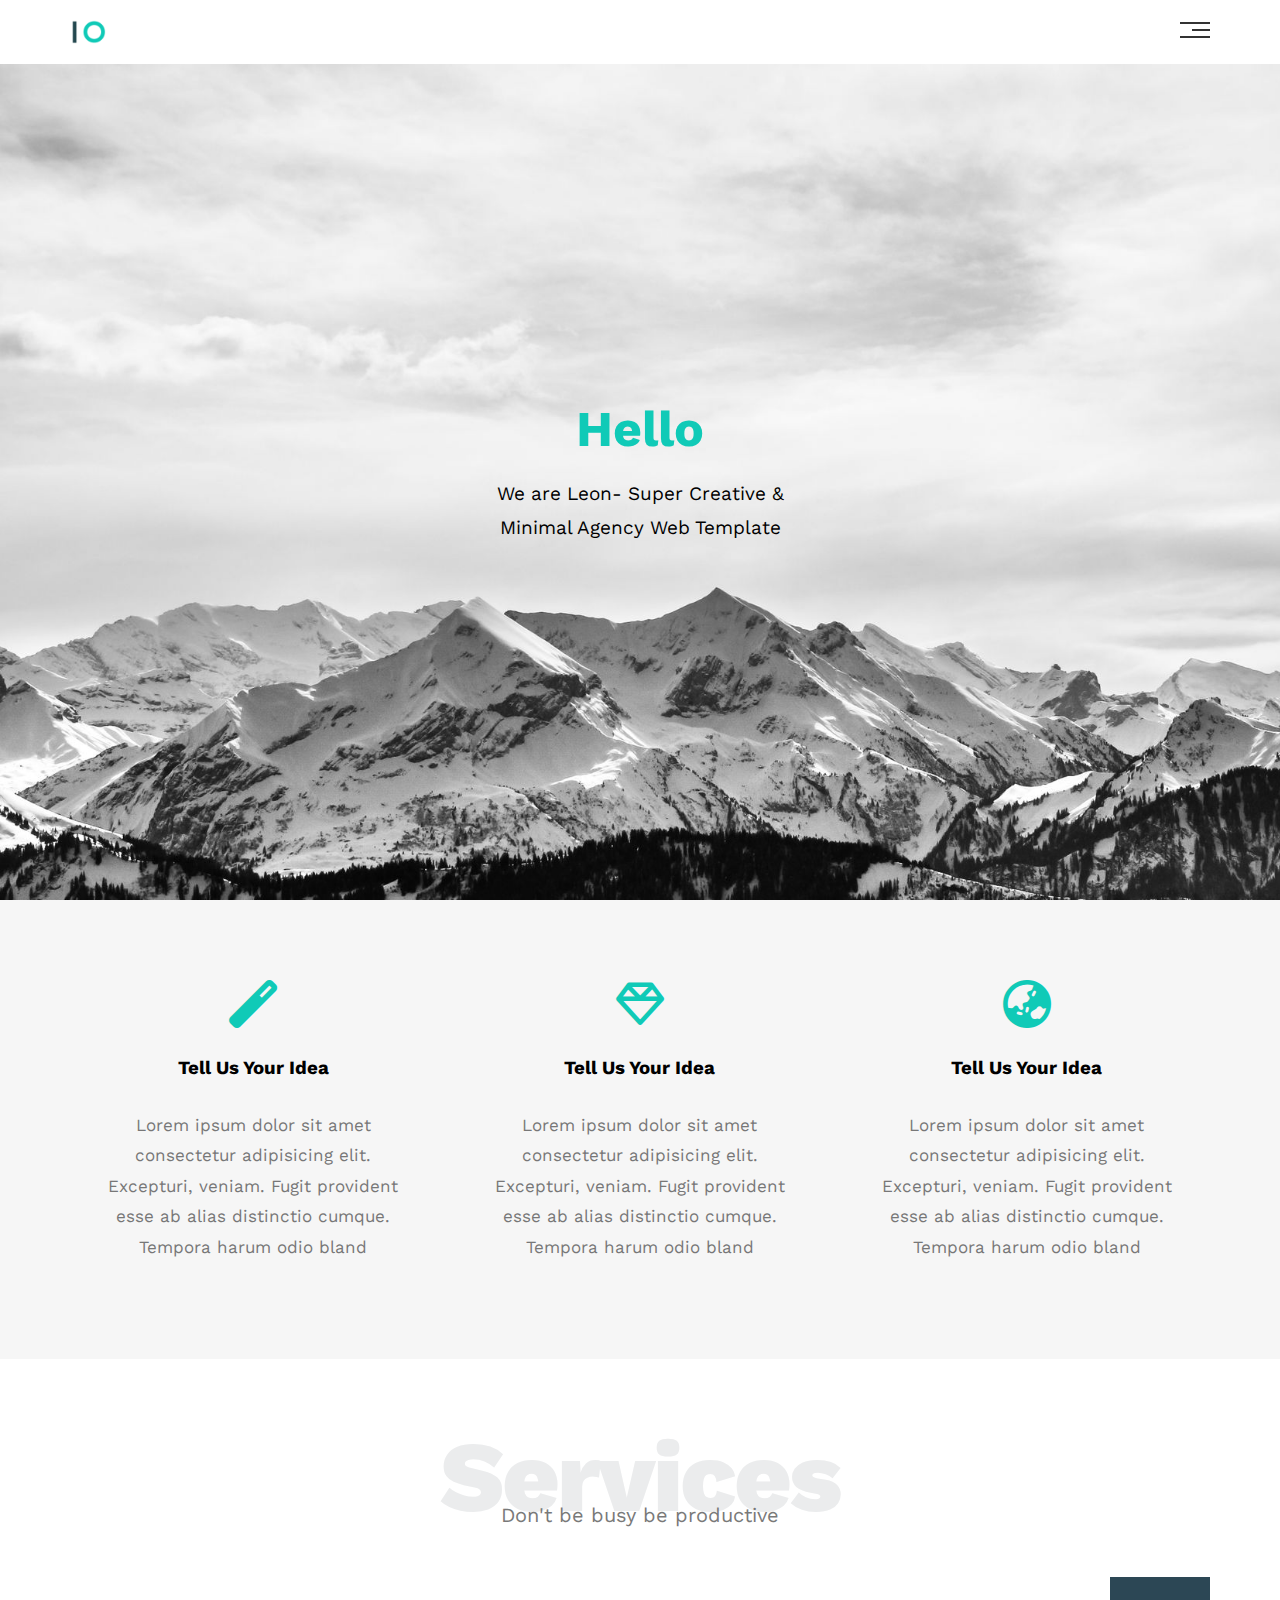
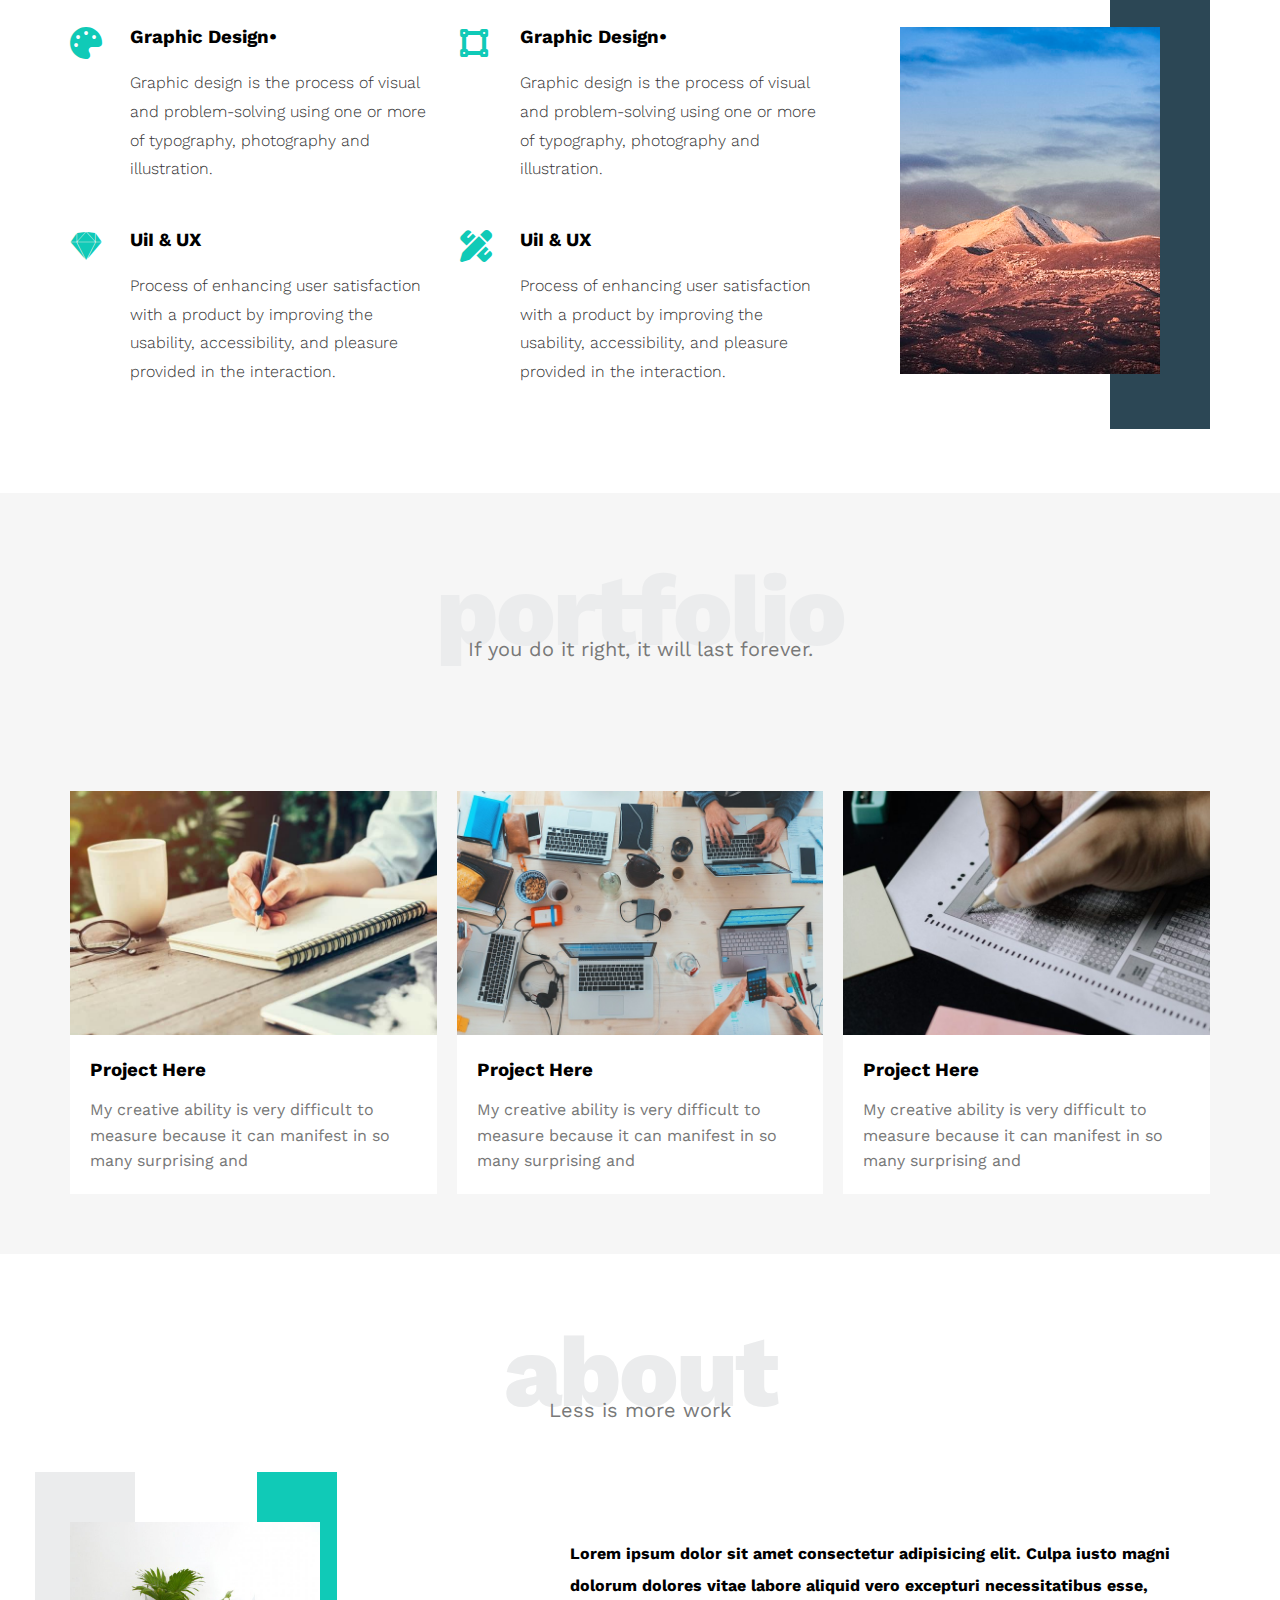
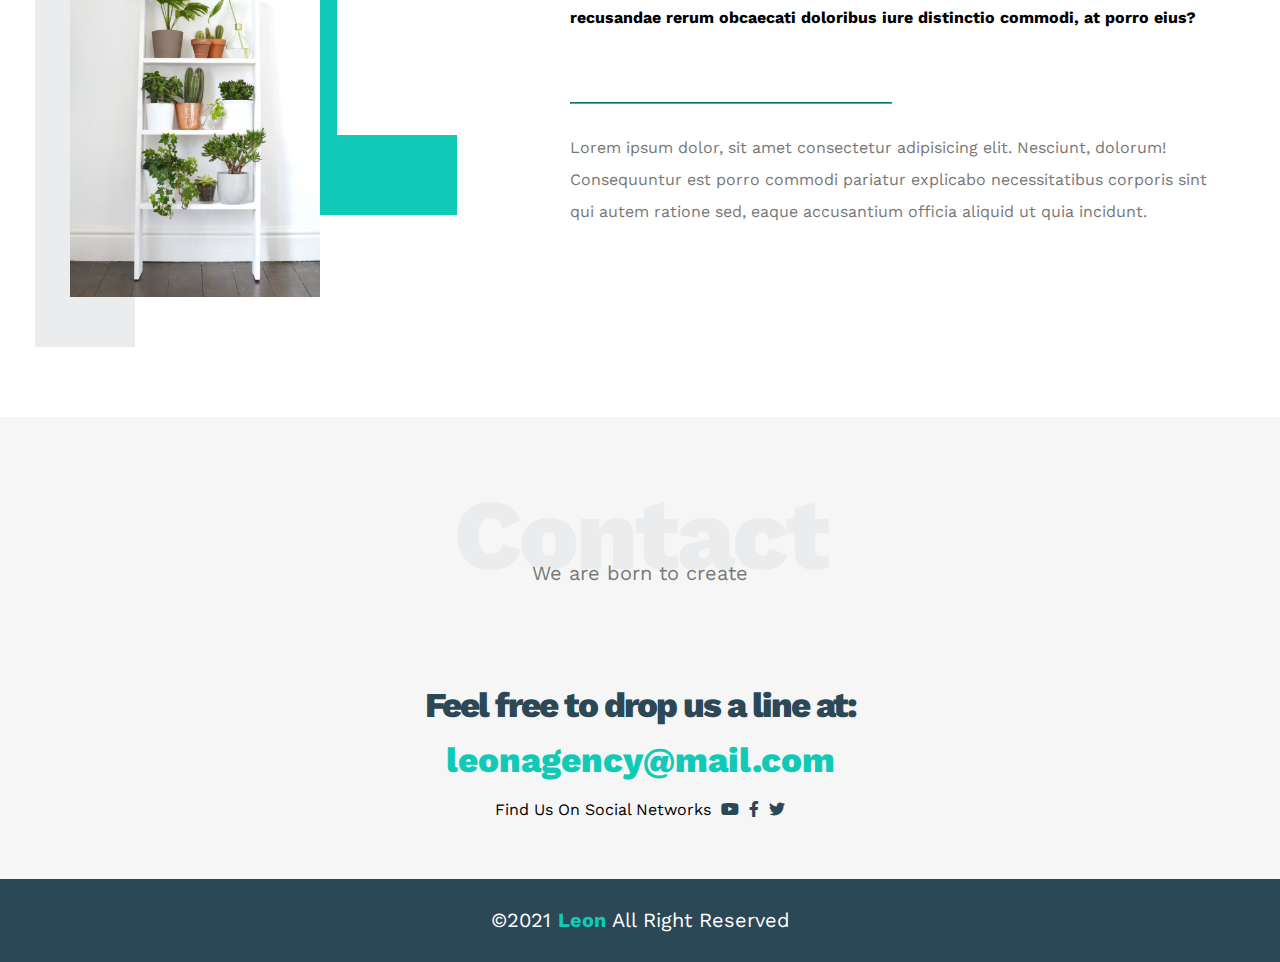
<file: Mohmaed_Thabet/OneTemplate.html>
<!DOCTYPE html>
<html lang="en">
<head>
    <meta charset="UTF-8">
    <meta http-equiv="X-UA-Compatible" content="IE=edge">
    <meta name="viewport" content="width=device-width, initial-scale=1.0">
            <!-- Normaliztion -->
    <link rel="stylesheet" href="./CSS/normal.css">
    <link rel="stylesheet" href="./CSS/all.min.css">
            <!-- Main_Css -->
    <link rel="stylesheet" href="./CSS/leon.css">
            <!-- Google font -->
    <link rel="preconnect" href="https://fonts.googleapis.com">
<link rel="preconnect" href="https://fonts.gstatic.com" crossorigin>
<link href="https://fonts.googleapis.com/css2?family=Work+Sans:wght@200;300;400;500;700;800&display=swap" rel="stylesheet">
    <title>Document</title>
</head>
<body>
    <!-- Start Header -->
    <div class="header">
        <div class="container">
            <img class="logo" src="./image/logo.png" alt="">
            <div class="links">
                <span class="icon">
                    <span></span>
                    <span></span>
                    <span></span>
                </span>
                <ul>
                    <li><a href="#services">Services</a></li>
                    <li><a href="#portfolio">portfolio</a></li>
                    <li><a href="#about">About</a></li>
                    <li><a href="#contact">Contact</a></li>
                </ul>
            </div>
        </div>
    </div>
    <!-- End Header -->
    <!-- Start landing Section -->
    <div class="landing">
        <div class="intro-text">
            <h1>Hello</h1>
            <p>We are Leon- Super Creative & Minimal Agency Web Template</p> 
        </div>
    </div>
    <!-- End landing Section -->
    <!-- Start features -->
    <div class="features">
        <div class="container">
            <div class="feat">
                <i class="fa fa-magic  fa-3x"></i>
                <h3>Tell Us Your Idea</h3>
                <p>Lorem ipsum dolor sit amet consectetur adipisicing elit. Excepturi, veniam. Fugit provident esse ab alias distinctio cumque. Tempora harum odio bland</p>
            </div>
            <div class="feat">
                <i class="far fa-gem fa-3x"></i>
                <h3>Tell Us Your Idea</h3>
                <p>Lorem ipsum dolor sit amet consectetur adipisicing elit. Excepturi, veniam. Fugit provident esse ab alias distinctio cumque. Tempora harum odio bland</p>
            </div>
            <div class="feat">
                <i class="fas fa-globe-asia fa-3x"></i>
                <h3>Tell Us Your Idea</h3>
                <p>Lorem ipsum dolor sit amet consectetur adipisicing elit. Excepturi, veniam. Fugit provident esse ab alias distinctio cumque. Tempora harum odio bland</p>
            </div>
        </div>
    </div>
    <!-- End features -->
    <!-- Start Services -->
    <div class="services" id="services">
        <div class="container">
            <h2 class="special-heading">Services</h2>
            <p> Don't be busy be productive</p>
            <div class="services-content ">
                <div class="col">
                    <!-- start service -->
                    <div class="ser">
                        <i class="fas fa-palette fa-2x"></i>
                        <div class="text">
                            <h3>Graphic Design•</h3>
                            <p>Graphic design is the process of visual and problem-solving using one or more of
                                typography, photography and illustration.</p>
                        </div>
                    </div>
    
                    <div class="ser">
                        <i class="fab fa-sketch fa-2x"></i>
                        <div class="text">
                            <h3>UiI & UX</h3>
                            <p>Process of enhancing user satisfaction with a product by improving the usability, accessibility, and
                                pleasure provided in the interaction.</p>
                        </div>
                    </div>
                    <!-- End service -->
                </div>
                <div class="col">
                    <!-- start service -->
                    <div class="ser">
                        <i class="fas fa-vector-square fa-2x"></i>
                        <div class="text">
                            <h3>Graphic Design•</h3>
                            <p>Graphic design is the process of visual and problem-solving using one or more of
                                typography, photography and illustration.</p>
                        </div>
                    </div>
                    <div class="ser">
                        <i class="fas fa-pencil-ruler fa-2x"></i>
                        <div class="text">
                            <h3>UiI & UX</h3>
                            <p>Process of enhancing user satisfaction with a product by improving the usability, accessibility, and
                                pleasure provided in the interaction.</p>
                        </div>
                    </div>
    
                    <!-- End service -->
                </div>
                <div class="col">
                    <div class="image image-column">
                        <img src="./image/services.jpg" alt="">
                    </div>
                </div>
            </div>
        </div>
    </div>
    <!-- End Services -->
    <!-- Start portfolio  -->
    <div class="portfolio" id="portfolio">
        <div class="container">
            <h2 class="special-heading">portfolio</h2>
            <p> If you do it right, it will last forever.</p>
            <div class="portfolio-content">
                <div class="card">
                    <img src="./image/portfolio-1.jpg" alt="">
                    <div class="info">
                        <h3>Project Here</h3>
                        <p>My creative ability is very difficult to measure because it can manifest in so many surprising and</p>
                    </div>
                </div>
                <div class="card">
                    <img src="./image/portfolio-2.jpg" alt="">
                    <div class="info">
                        <h3>Project Here</h3>
                        <p>My creative ability is very difficult to measure because it can manifest in so many surprising and</p>
                    </div>
                </div>
                <div class="card">
                    <img src="./image/portfolio-3.jpg" alt="">
                    <div class="info">
                        <h3>Project Here</h3>
                        <p>My creative ability is very difficult to measure because it can manifest in so many surprising and</p>
                    </div>
                </div>
            </div>
        </div>
    </div>
    <!-- End portfolio  -->
    <!-- Start About  -->
    <div class="about" id="about">
        <div class="container">
            <h2 class="special-heading">about</h2>
            <p> Less is more work </p>
            <div class="about-content">
                <div class="image">
                    <img src="./image/about.jpg" alt="">
                </div>
                <div class="text">
                    <p>Lorem ipsum dolor sit amet consectetur adipisicing elit. Culpa iusto magni dolorum dolores vitae labore aliquid vero excepturi necessitatibus esse, 
                        recusandae rerum obcaecati doloribus iure distinctio commodi, at porro eius?</p>
                    <hr>
                        <p>Lorem ipsum dolor, sit amet consectetur adipisicing elit. Nesciunt, dolorum!
                        Consequuntur est porro commodi pariatur explicabo necessitatibus corporis sint qui autem ratione sed, eaque accusantium officia aliquid ut quia incidunt.</p>   
                </div>
            </div>
        </div>
    </div>
    <!-- Start Contact -->
    <div class="contact" id="contact">
        <div class="container">
            <h2 class="special-heading">Contact</h2>
            <p> We are born to create </p>  
            <div class="info">
                <p class="label">Feel free to drop us a line at:</p>
                <a class="link" href="mailto:leonagency@mail.com?subject=Contact">leonagency@mail.com</a>
                <div class="socail">
                    Find Us On Social Networks
                    <i class="fab fa-youtube"></i>
                    <i class="fab fa-facebook-f"></i>
                    <i class="fab fa-twitter"></i>
                </div>
            </div>
        </div>
    </div>
    <!-- End Contact -->
    <div class="footer">
        &copy;2021 <span>Leon</span> All Right Reserved
    </div>
</body>
</html>
</file>
<file: Templates_Three/css/main.css>
/* Start Variables */
:root {
    --main-color:#2196f3;
    --main-atr-color:#1787e0;
    --amin-transition:.3s;
    --main-padding:100px;
    --section-color : #ececec;
}
/* End Variables */
/* Start Global Rules */
* {
    -webkit-box-sizing: border-box;
    -moz-box-sizing: border-box;
    box-sizing: border-box;
    margin: 0;
    padding: 0;
}
html {
scroll-behavior: smooth;
}
body {
    font-family: 'Cairo', sans-serif;
    font-family: 'Open Sans', sans-serif;
    font-family: 'Roboto', sans-serif;
}
.container {
padding-left: 15px;
padding-right: 15px;
margin-left: auto;
margin-right: auto;
}
a {
    text-decoration: none;
}
ul {
list-style: none;
}

.main-title {
    padding-bottom: var(--main-padding);
}
.main-title h2 {
    text-transform: uppercase;
    margin: 0 auto;
    text-align: center;
    border: 2px solid black;
    width: fit-content;
    padding: 10px 20px;
    position: relative;
    transition: var(--amin-transition);
    z-index: 2;
}
.main-title h2::before {
    content: "";
    position: absolute;
    background-color: var(--main-color);
    width: 15px;
    height: 15px;
    top: 50%;
    transform: translateY(-50%);
    transition: var(--amin-transition);
    left: -30px;
    z-index: -1;
    border-radius: 50%;
}
.main-title h2::after {
    content: "";
    position: absolute;
    background-color: var(--main-color);
    width: 15px;
    height: 15px;
    top: 50%;
    transform: translateY(-50%);
    transition: var(--amin-transition);
    right: -30px;
    z-index: -1;
    border-radius: 50%;
}

.main-title h2:hover::before {
    animation: left-move .5s linear forwards;
}
.main-title h2:hover::after {
    animation: right-move .5s linear forwards;
}
.main-title h2:hover{
    color: white;
    transition-delay: .5s;
    border: 2px solid white;
}
@keyframes left-move {
    50% {
        left: 0;
        width: 15px;
        height: 15px;
    }
    100% {
        left: 0;
        border-radius: 0;
        width: 100%;
        height: 100%;

    }
}
@keyframes right-move {
    50% {
        right: 0;
        width: 15px;
        height: 15px;
    }
    100% {
        right: 0;
        border-radius: 0;
        width: 100%;
        height: 100%;

    }
}
/* End Global Rules */
/* Start header */
header {
    box-shadow: 0 0 10px black;
    -webkit-box-shadow: 0 0 10px black;
    -moz-box-shadow: 0 0 10px black;
    background-color: white;
    position: relative;
}
header .container {
    display: flex;
    justify-content: space-between;
    align-items: center;
    flex-wrap: wrap;
    position: relative;
}
header .container .logo {
    font-size: 26px;
    font-weight: bold;
    text-decoration: none;
    color: var(--main-color);
    height: 27px;
    display: flex;
    justify-content: center;
    align-items: center;
}
@media (max-width:768px) {
    header .container .logo {
        width: 100%;
        margin: 15px;
    }
}
header .container .main-nav {
    display: flex;
}
@media (max-width:768px ) {
    header .container .main-nav {
        margin: auto;
    }
}
header .container .main-nav  > li > a {
    text-decoration: none;
    padding: 30px;
    height: 27px;
    color: black;
    display: flex;
    justify-content: center;
    align-items: center;
    overflow: hidden;
    transition: var(--amin-transition);
    position: relative;
}
@media (max-width:768px){
header .container .main-nav > li > a {
    padding: 15px;
    height: 50px;
}}
header .container .main-nav  > li > a::before {
    content: "";
    position: absolute;
    top: 0;
    left: -100%;
    width: 100%;
    height: 4px;
    background-color: var(--main-color);
    transition: var(--amin-transition); 
}
header .container .main-nav   > li > a:hover {
    color: var(--main-color);
    background-color: #fafafa;
}
header .container .main-nav  > li > a:hover::before {
    left: 0;
}
/* Start megamenu */
header .mega-menu {
    position: absolute;
    left: 0;
    background-color: white;
    width: 100%;
    display: flex;
    padding: 30px;
    gap: 20px;
    z-index: -1;
    border-bottom: 4px solid var(--main-color);
    top:calc(100% + 50px);
    opacity: 0;
    transition: top var(--amin-transition) , opacity var(--amin-transition);
}
header .main-nav li:hover .mega-menu {
    opacity: 1;
    top: calc(100% + 1px);
    z-index: 100;
}
header .mega-menu .links li a {
    font-size: 18px;
    display: block;
    padding: 20px;
    font-weight: bold;
    color: var(--main-color);
} 
@media (max-width:768px) {
    header .mega-menu {
        flex-direction: column;
        gap: 0;
        padding: 5px;
    }
    header .mega-menu .links:first-of-type li:last-child {
        border-bottom: 1px solid #e9e6e6;
    }
}
@media (max-width:991px){
    header .mega-menu img {
        display: none;
    }
}
header .mega-menu .links {
    flex: 1;
    min-width: 250px;
}
header .mega-menu .links li {
position: relative;
}
header .mega-menu .links li:not(:last-child) {
    border-bottom:1px solid #e9e6e6 ;
}
header .mega-menu .links li::before {
    content: "";
    top:0;
    left: 0;
    width: 0;
    height: 100%;
    position: absolute;
    background-color: #Fafafa;
    transition: var(--amin-transition);
    z-index: -1;
}
header .mega-menu .links li:hover::before {
width: 100%;
}
header .mega-menu .links li a i {
    margin-right:10px ;
}
header .mega-menu .image img {
    max-width: 100%;
}
/* End megamenu */
/* End header */



/* Start landing */

.landing::before {
    content: "";
    position: absolute;
    background-color: #ececec;
    top: 0;
    left: 0;
    width: 100%;
    height: 100%;
    transform: skewY(-6deg);
    transform-origin: top left;
    z-index: -1;
}
.landing .container {
    min-height: calc(100vh - 72px);
    display: flex;
    align-items: center;
    padding-bottom: 120px;
}
.landing .container .image {
    width: 600px;
}
.landing .container .image img {
    max-width: 100%;
    position: relative;
    animation-name: img-change;
    animation-iteration-count: infinite;
    animation-duration: 3s;
    animation-timing-function: linear;
}


.landing .container .text {
    flex: 1;
}
.landing .container .text h1 {
    font-size: 40px;
    letter-spacing: -2px;
    margin: 0;
}
.landing .container .text p {
    font-size: 23px;
    color: #666;
    margin: 5px 0 0;
    line-height: 1.7;
}
@media (max-width:991px) {
    .landing .container .image {
        display: none;
    }
    .landing .container .text {
        flex-basis: 100%;
        text-align: center;
    }
    .landing .container .text h1 {
        font-size: 30px;
    }
    .landing .container .text p {
        font-size: 20px;
    }
}
@keyframes img-change {
    0% {
        top:0;
    }
    50% {
        top:50px;
    }
    100% {
        top:0;
    }

}
.landing a:last-child > i {
    position: relative;
    top: -40px;
    transform: translateX(-50%);
    left: 50%;
    color:var(--main-color);
    animation-name: bouncing;
    animation-duration: 1.5s;
    animation-iteration-count: infinite;
    animation-timing-function: linear;
    
}

@keyframes bouncing {
    0% , 10% , 20% , 50% , 80% , 100% {
        transform: translateY(0);
    }
    40% , 60% {
        transform: translateY(-20px);
    }
}
/* End landing */
/* start Article  */
.articles {
    padding-top: var(--main-padding);
    padding-bottom: var(--main-padding);
    position: relative;
}

.articles .container {
    display: grid;
    grid-template-columns: repeat(auto-fill, minmax(250px, 1fr));
    gap: 40px;  
}
.articles  .box img {
    width: 100%;
    max-width: 100%;
} 
.articles .box {
    box-shadow: 0 2px 10px rgb( 0 0 0 / 10% );
    overflow: hidden;
    border-radius: 6px;
    background-color: white;
    transition: transform var(--amin-transition) , box-shadow var(--amin-transition);
}
.articles .box:hover {
    transform: translateY(-10px);
    box-shadow: 0 2px 20px rgb( 0 0 0 / 20% );
}
.articles .box .contect {
    padding:20px;
}
.articles .box .contect h2 {
    margin: 0;
}
.articles .box .contect p {
    margin: 10px 0 0;
    line-height: 1.5;
    color: #777;
}
.articles .box .info {
    padding: 20px;
    border-top: 1px solid #e6e6e7;
    display: flex;
    justify-content: space-between;
    align-items: center;
    color: var(--main-color);
}
.articles .box .info a {
    color: var(--main-color);
}
.articles .box:hover .info i {
    animation: moving-arrow .5s infinite  linear;
}
@keyframes moving-arrow {
    100% {
        transform: translateX(10px);
    }
}
/* .articles .spikes {
    position: relative;
}
.articles .spikes::before {
    content: "";
    position: absolute;
    width: 100%;
    height: 20px;
    background-color: red;
    bottom: 0;
} */
/* End Article  */

/* Start Gallery */
.gallery {
    padding-top: var(--main-padding);
    padding-bottom: var(--main-padding);
    background-color:   var(--section-color);
}
.gallery .container {
    display: grid;
    grid-template-columns: repeat(auto-fill, minmax(300px, 1fr));
    gap:40px;
}
.gallery .container .box {
    border: 20px solid white;
    overflow: hidden;
}
.gallery .container .box .image:hover img{
    transform: rotate(5deg) scale(1.1);
}
.gallery .container .box .image img {
    max-width: 100%;
    transition: var(--amin-transition); 
}
.gallery .container .box .image {
    position: relative;
    overflow: hidden;
}
.gallery .container .box .image::before {
    content: "";
    position: absolute;
    width: 0;
    height: 0;
    background-color: rgb(255 255 255 / 20%);
    left: 50%;
    top: 50%;
    transform: translate(-50%,-50%);
    opacity: 0;
    z-index: 2;
}
.gallery .container .box .image:hover::before {
    animation: flashing .5s;
}
@keyframes flashing {
    0% , 40% {
        opacity: 1;
    }
    100% {
        opacity: 0;
        width: 200%;
        height: 200%;
    }
}
 /* End Gallery  */

/* Start Feature */
.feature {
    padding-top:var(--main-padding) ;
    padding-bottom:var(--main-padding) ;
    position: relative;
}
.feature .container {
    display: grid;
    grid-template-columns: repeat(auto-fill , minmax(300px ,1fr));
    gap: 40px;
    
}
.feature .container .box {
    border:1px solid #ccc;
    text-align: center;
}
.feature .container .box .image {
    position: relative;
    overflow: hidden;
}
.feature .container .box .image::before {
    content: "";
    position: absolute;
    left: 0;
    top: 0;
    width: 100%;
    height: 100%;
    background-color: rgb( 255 0 0 / 50% );
}
.feature .container .box:nth-child(2) .image::before {
    content: "";
    position: absolute;
    left: 0;
    top: 0;
    width: 100%;
    height: 100%;
    background-color: rgb( 0 150 136 / 50% );
}
.feature .container .box:last-child .image::before {
    content: "";
    position: absolute;
    left: 0;
    top: 0;
    width: 100%;
    height: 100%;
    background-color: rgb( 3 169 244 / 50% );
}
.feature .container .box .image::after {
    content: "";
    position: absolute;
    left: 0;
    bottom: 0;
    border-style: solid;
    border-width: 0 0 170px 500px;
    border-color: transparent transparent white;
    transition: var(--amin-transition);
}
.feature .container .box:hover .image::after {
    border-width:0 362px 133px 0px;
}
.feature .container .box .image  img {
    max-width: 100%;
}
.feature .container .box:first-child h2 {
    padding: 20px 0;
    font-size: 30px;
    border-bottom: 5px solid #f44036;
    width: fit-content;
    margin: 0 auto;
}
.feature .container .box:nth-child(2) h2 {
    padding: 20px 0;
    font-size: 30px;
    border-bottom: 5px solid #009688;
    width: fit-content;
    margin: 0 auto;
}
.feature .container .box:last-child h2 {
    padding: 20px 0;
    font-size: 30px;
    border-bottom: 5px solid #03a9f4;
    width: fit-content;
    margin: 0 auto;
    transition: var(--amin-transition);
}
.feature .container .box p {
    text-align: center;
    color: #777;
    line-height: 2;
    padding: 20px;
    font-size: 20px;
}
.feature .container .box a {
    padding: 15px 30px;
    border-radius: 9px;
    text-transform: capitalize;
    font-size: 20px;
    display: block;
    width: fit-content;
    margin: 20px auto;
    transition: var(--amin-transition);
}
.feature .container .box:first-child a {
    border: 5px solid #f44036;
    color: #f44036;
    background: linear-gradient(to right , #f44036 50% , white 50%);
    background-position: right bottom;
    background-size: 200% 100%;
}

.feature .container .box:nth-child(2) a {
    border: 5px solid #009688;
    color: #009688;
    background:linear-gradient(to right , #009688 50% , white 50%);
    background-position: right bottom;
    background-size: 200% 100%;
}
.feature .container .box:last-child  a {
    color: #03a9f4;
    border: 5px solid #03a9f4;
    background: linear-gradient( to right , #03a9f4 50% , white 50% );
    background-position: right bottom;
    background-size: 200% 100% ;
}
.feature .container .box:hover a {
    background-position: left bottom;
    color: white;
    font-size: 20px;
    font-weight: bold;
} 
@media (max-width:767px) {
    .feature .container .box .image::after {
        border-width:0 0 170px 654px;
    }
    .feature .container .box:hover .image::after {
        border-width:0 654px 170px 0 ;
    }
}
/* End Feature */
/* Start testimonials */
.testimonials {
    padding-top: var(--main-padding);
    padding-bottom: var(--main-padding);
    background-color: var(--section-color);
    position: relative;
}
.testimonials .container {
    display: grid;
    grid-template-columns: repeat(auto-fill,minmax(300px ,1fr));
    gap: 40px;
}
.testimonials .container .box {
    box-shadow: 0 2px 4px rgb( 0 0 0 / 20% );
    background-color: white;
    border-radius: 2%;
    position: relative;
    padding: 20px;
}
.testimonials .container .box img {
    position: absolute;
    border-radius: 50%;
    width: 100px;
    right: -10px;
    top: -50px;
    border: 10px solid var(--section-color);
}
.testimonials .container .box  h3 {
    margin: 0 0 10px;
}
.testimonials .container .box .title{
    margin: 0 0 10px;
    display: block;
    color: #777;
}
.testimonials .container .box .rate .filled{
    color: yellow;
}

.testimonials .container .box p {
    margin-top: 10px;
    line-height: 1.5;
    color: #777;
}
/* End testimonials */
/* Start team member */
.team-members {
    padding-top: var(--main-padding);
    padding-bottom: var(--main-padding);
}
.team-members .container {
    display: grid;
    grid-template-columns: repeat(auto-fill , minmax(300px , 1fr));
    gap: 40px;
}
.team-members .container .box {
    position: relative;
}
.team-members .container .box::before ,
.team-members .container .box::after  {
    content: "";
    position: absolute;
    top: 0;
    right: 0;
    height: 100%;
    width: calc(100% - 60px);
    border-radius: 30px;
}
.team-members .container .box::before {
    background-color: #f3f3f3;
    z-index: -2;
}
.team-members .container .box::after {
    width: 0;
    background-color: #e4e4e4;
    z-index: -1;
}
.team-members .container .box:hover::after {
    width: calc(100% - 60px);
    transition: var(--amin-transition);
}
.team-members .container .box .data {
    display: flex;
    align-items: center;
    padding-top: 60px;
}
.team-members .container .box .data img {
    width: calc(100% - 60px);
    border-radius: 10px;
}
.team-members .container .box:hover .data img {
    filter: grayscale(100%);
} 
.team-members .container .box .data .social {
    display: flex;
    justify-content: center;
    align-items: center;
    flex-direction: column;
}
.team-members .container .box .data .social a {
    display: block;
    padding: 15px;
}
.team-members .container .box .data .social a i {
    color: #777;
}
.team-members .container .box .data .social a i:hover {
    color: var(--main-color);
}
.team-members .container .box .info {
    margin: 20px 0 0 80px;
}
.team-members .container .box .info h2 {
    color: var(--main-color);
    margin-bottom: 10px;
}
.team-members .container .box .info p {
    padding-bottom: 15px;
}
/* End team member */
/* Star services */
.services {
    padding-top: var(--main-padding);
    padding-bottom: var(--main-padding);
    background-color: var(--section-color);
    position: relative;
}
.services .container {
    display: grid;
    grid-template-columns: repeat(auto-fill,minmax(300px ,1fr));
    gap: 40px;
}
.services .container .box {
    background-color: white;
    box-shadow: 0 12px 20px 0 rgb( 0 0 0 / 13% ) , 0 12px 20px 0 rgb( 0 0 0 / 12% );
    position: relative;
    counter-increment: services;
    transition: var(--amin-transition);
}
.services .container .box:hover {
    transform: translateY(-10px);
} 
.services .container .box::before {
    content: "";
    position: absolute;
    top: -3px;
    left: 50%;
    height: 3px;
    width: 0;
    transform: translateX(-50%);
    background-color: var(--main-color);
}
.services .container .box:hover::before {
    width: 100%;
    transition: var(--amin-transition);
} 
.services .container .box i {
    margin: 30px auto 20px;
    display: block;
    text-align: center;
    color: #d5d5d5;
}
.services .container .box h3 {
    font-size: 25px;
    text-align: center;
    color: var(--main-color);
    margin: 20px 0 40px;
}
.services .container .box .info {
    background-color: #f9f9f9;
    padding: 15px;
    position: relative;
    text-align: right;
}
.services .container .box .info a {
    color: var(--main-color);
}
.services .container .box .info::before {
    content: "0" counter(services);
    position: absolute;
    left: 0;
    top: 0;
    display: flex;
    justify-content: center;
    align-items: center;
    color: white;
    background-color: var(--main-color);
    height: 100%;
    width: 80px;
    font-size: 30px;
    font-weight: bold;
    padding-right: 15px;
}
.services .container .box .info::after{
    content: "";
    position: absolute;
    left: 80px;
    top: 0;
    width: 50px;
    height: 100%;
    background-color: #d5d5d5;
    transform: skewX(-30deg);;
}
/* End services */
/* Start Our_Skills  */
.our-skills {
    padding-top: var(--main-padding);
    padding-bottom: var(--main-padding);
    position: relative;
}
.our-skills .container {
    display: flex;
    align-items: center;
}
.our-skills .container .skills {
    flex: 1;
}
.our-skills .container .skills .skill {
    
}
.our-skills .container .skills .skill h3 {
    display: flex;
    justify-content: space-between;
    align-items: center;
    padding: 15px 0;
    text-transform: uppercase;
}
.our-skills .container .skills .skill h3 span {
    font-size: 12px;
    border: 1px solid #ccc;
    padding: 2px 3px;
    color: var(--main-color);
    border-radius: 5px;
}
.our-skills .container .skills .skill .the-progress {
    height: 30px;
    position: relative;
    background-color: #eee;
}
.our-skills .container .skills .skill .the-progress span {
    position: absolute;
    left: 0;
    top: 0;
    height: 100%;
    background-color: var(--main-color);
    transition: width .5s linear;
}
@media (max-width:991px) {
    .our-skills .container  img{
        display: none;
    }
}
/* End Our_Skills  */
/* Start work */
.work {
    padding-top: var(--main-padding);
    padding-bottom: var(--main-padding);
    background-color: var(--section-color);
    position: relative;
}
.work .container {
    display: flex;
    align-items: center;
    justify-content: space-between;
}
.work .container  .image-work {
    margin-right: 100px;
    width: calc(100% - 700px);
} 
.work .container .info .box {
    display: flex;
    align-items: center;
    padding: 30px;
    background-color: #f6f5f5;
    margin-bottom: 20px;
    border: 1px solid white;
    border-radius: 6px;
    position: relative;
    z-index: 1;
}
.work .container .info .box::before {
    content: "";
    position: absolute;
    left: 50%;
    top: 50%;
    width: 0;
    height: 0;
    transform: translate(-50%);
    background-color: #ededed;
    z-index: -1;
}
.work .container .info .box:hover::before {
    width: 100%;
    height: 100%;
    top: 0;
    transition: var(--amin-transition);
} 
.work .container .info .box img {
    width: 60px;
    margin-right: 30px
}
.work .container .info .box .text  p {
    padding: 20px 0 0;
    line-height: 1.8;
    font-size: 17px;
    color: #777;
}
@media (max-width:1200px) {
    .work .container {
        flex-direction: column;
    }
    .work .container  .image-work {
        max-width: 80%;
        width: 100%;
        margin: 0  0 30px;
    }
}
@media (max-width:991px) {
    .work .container .box {
        display: flex;
        flex-direction: column;
        align-items: center;
        text-align: center;
    }
    .work .container .box img {
        margin-bottom: 20px;
    }

}
/* End work */
/* Start events */
.events {
    padding-top: var(--main-padding);
    padding-bottom: var(--main-padding);
    position: relative;
}
.events .container {
    display: flex;
    align-items: center;
    flex-wrap: wrap;
}
.events .container img {
    max-width: 450px;
}
@media (max-width:991px) {
    .events .container img {
        display: none;
    }
}
.events .container .info {
    flex: 1;
}
.events .container .time {
    display: flex;
    text-align: center;
    align-items: center;
    justify-content: center;
}
.events .container .time .unit {
    margin-right: 10px;
    border: 1px solid #d5d5d5;
    padding: 20px 0 0;
    width: 70px;
    border-radius: 10px;
}
.events .container .time .unit span {
    display: block;
}
.events .container .time .unit span:first-child {
    font-size: 30px;
    font-weight: bold;
    color: var(--main-color);
    padding-bottom: 10px;
}
.events .container .time .unit span:last-child {
    border-top: 1px solid #D5d5dd;
    padding: 9px;
    display: flex;
    justify-content: center;
}
.events .container .unit:hover, 
.events .container .unit:hover span:last-child {
    border-color: var(--main-color);
    transition: var(--amin-transition);
}
.events .container .text {
    text-align: center;
    padding: 20px;
}
.events .container .info .text h2 {
    font-size: 30px;
    margin-bottom: 10px;
} 
.events .container .info .text p {
    line-height: 1.8;
    color: #777;
    font-size: 17px;
} 

.events .container .subscribe {
    width: 100%;
    display: flex;
    justify-content: center;
    align-items: center;
} 
.events .container .subscribe form {
    background-color: var(--section-color);
    padding: 30px 40px;
    border-radius: 50px;
    width: 600px;
    display: flex;
}
.events .container .subscribe form input[type="email"] {
    flex: 1;
    padding: 20px;
    border-radius: 50px;
    border: none;
    margin-right: 20px;
    caret-color: #2196f3;
}
.events .container .subscribe form input[type="email"]:focus {
    outline: none;
}
.events .container .subscribe form input[type="email"]::placeholder {
    transition: opacity var(--amin-transition);
}
.events .container .subscribe form input[type="email"]:focus::placeholder{
    opacity: 0 ;
}
.events .container .subscribe form input[type="submit"] {
    color: white;
    border-radius: 50px;
    padding: 15px;
    background-color: var(--main-color);
    border: none;
    cursor: pointer;
    font-weight: bold;
    position: relative;
}
.events .container .subscribe form input[type="submit"]:hover {
    background-color: var(--main-atr-color);
}
/* End events */
/* Start pricing */
.pricing {
    padding-top: var(--main-padding);
    padding-bottom: var(--main-padding);
    position: relative;
    background-color: var(--section-color);
}
.pricing .container {
    display: grid;
    grid-template-columns: repeat(auto-fill,minmax(300px,1fr));
    gap: 40px;
}
.pricing .container .box {
    box-shadow: 0 12px 20px rgb( 0 0 0 / 13%), 0 2px 4px rgb( 0 0 0 / 13%);
    text-align: center;
    position: relative;
    background-color: white;
    z-index: 1;
}
.pricing .container .box::before,
.pricing .container .box::after {
    content: "";
    background-color: #f6f6f6;
    z-index: -1;
    position: absolute;
    transition: var(--amin-transition);
    width: 0;
    height: 50%;
}
.pricing .container .box::before {
    left: 0;
    top: 0;
}
.pricing .container .box::after {
    right: 0;
    top: 50%;
}
.pricing .container .box:hover::before ,
.pricing .container .box:hover::after {
    width: 100%;
} 
.pricing .container .popular {
    transform: translateY(-20px);
}
.pricing .container .popular label {
    position: absolute;
    background: var(--main-color);
    padding: 10px 10px 35px;
    writing-mode: vertical-lr;
    right: 20px;
    top: 0;
    font-weight: bold;
    color: white;
}
.pricing .container .popular label::before {
    content: "";
    position: absolute;
    bottom: 0;
    left: 0;
    border: 20px solid;
    border-color: transparent transparent white;
}
.pricing .container .box .title {
    font-size: 25px;
    margin: 30px 0;
    font-weight: bold;
    letter-spacing: -1px;
}
.pricing .container .box img {
    width: 80px;
    margin-bottom: 30px;
}
.pricing .container .box .amount {
    display: block;
    width: 100%;
    font-size: 60px;
    font-weight: bold;
    color: var(--main-atr-color);
    margin-bottom: 5px;
}
.pricing .container .box .time {
    color: #777;
    margin-bottom: 10px;
    display: block;
}
.pricing .container .box ul {
    text-align: left;
}
.pricing .container .box ul li {
    padding: 20px;
    border-top:1px solid #eee ;
}
.pricing .container .box ul li::before {
    content: "\f00c";
    font-family: "font Awesome 5 free";
    font-weight: 900;
    color: var(--main-atr-color);
    margin-right: 10px;
}
.pricing .container .box a {
    display: block;
    padding: 10px;
    color: var(--main-color);
    border: 2px solid;
    width: fit-content;
    margin: 30px auto;
    border-radius: 10px;
    font-weight: bold;
}
.pricing .container .box a:hover {
    background-color: var(--main-atr-color);
    color: white;
    transition: var(--amin-transition);
} 
/* End pricing */
/* Start video */
.video {
    padding-top: var(--main-padding);
    padding-bottom: var(--main-padding);
    position: relative;
}
.video .container .holder {
    display: flex;
    border: 1px solid #ccc;
    justify-content: center;
    
}
.video .container .list {
    min-width: 300px;
    background: white;
}
.video .container .list .name {
    background-color: #f4f4f4;
    padding: 20px;
    display: flex;
    justify-content: space-between;
    align-items: center;
    font-weight: bold;
}

.video .container .list ul li {
    padding: 20px;
    border-top: 1px solid var(--section-color);
    cursor: pointer;
    transition: var(--amin-transition);
}
.video .container .list ul li span {
    display: block;
    margin-top: 10px;
    color: #777;
}
.video .container .list ul li:hover {
    color: var(--main-atr-color);
}  
.video .container  .preview {
    padding: 20px;
    background-color: #e2e2e2;
    display: flex;
    flex-direction: column;
    justify-content: space-between;
}
.video .container  .preview img {
    max-width: 100%;
}
.video .container .list .preview .info {
    background-color: white;
    padding: 20px;
    margin-top: 10px;
}
/* Start Stats */
.stats {
    padding-top: var(--main-padding);
    padding-bottom: var(--main-padding);
    background-image: url("./../image/stats.jpg");
    position: relative;
}
.stats::before {
    content: "";
    position: absolute;
    left: 0;
    top: 0;
    width: 100%;
    height: 100%;
    background-color: rgb(255 255 255 / 95% );
}
.stats h2 {
    text-align: center;
    font-size: 30px;
    position: relative;
}
.stats .container {
    display: grid ;
    grid-template-columns: repeat(auto-fill,minmax(250px ,1fr));
    gap: 20px;
    margin-top: 50px;
}
.stats .container .box {
    background-color: white;
    padding: 20px 30px;
    text-align: center;
    position: relative;
    opacity: .8;
    transition: var(--amin-transition);
}
.stats .container .box:hover {
    opacity: 1  ;
}
.stats .container .box::before,
.stats .container .box::after {
    content: "";
    position: absolute;
    width: 2px;
    height: 0;
    background-color: var(--main-color);
    transition: calc( var(--amin-transition) + .7s );
}
.stats .container .box:hover::before,
.stats .container .box:hover::after {
    height: 100%;
}
.stats .container .box::before {
    bottom: 0;
    left: 0;
}
.stats .container .box::after {
    top: 0;
    right: 0;
}

.stats .container .box .number {
    font-size: 50px;
    display: block;
    font-weight: bold;
    margin: 15px 0;
}
.stats .container .box .text {
    display: block;
    color: var(--main-color);
    font-size: 20px;
    font-weight: bold;
    font-style: italic;
}
/* End Stats */
/* Start Discount */
.discount {
    display: flex;
    height: 100vh;
    flex-wrap: wrap;
}
.discount .image {
    flex-basis: 50%;
    text-align: center;
    padding: 100px;
    color: white;
    background-image: url("./../image/discount-background2.jpg");
    position: relative;
    z-index: 1;
    display: flex;
    justify-content: center;
    align-items: center;
}
.discount .image::before {
    content: "";
    position: absolute;
    top: 0;
    left: 0;
    width: 100%;
    height: 100%;
    background-color: rgb(23 135 224 / 97%);
    z-index: -1;
}
.discount .image .content {
    padding: 20px 0;
}
.discount .image .content h2 {
    font-size: 40px;
    letter-spacing: -2px;
}
.discount .image .content p {
    margin: 20px 0;
    line-height: 1.8;
    max-width: 500px;
    font-size: 18px;
}
.discount .image .content img {
    width: 300px;
    max-width: 100%;
}
.discount .form {
    display: flex;
    justify-content: center;
    align-items: center;
    margin: 0 auto;
    flex-basis: 50%;
}
.discount .form .content {
    display: flex;
    flex-direction: column;
}
.discount .form .content h2 {
    font-size: 40px;
    letter-spacing: -2px;
    margin-bottom: 20px;
    margin-top: 20px;
}
.discount .form .content .input {
    padding: 10px;
    margin-bottom: 20px;
    border: none;
    border-bottom: 1px solid #ccc;
    background-color: #f6f6f6;
    caret-color: var(--main-color);
}
.discount .form .content .input:focus {
    outline: none;
}
.discount .form .content textarea.input {
    resize: none;
    height: 200px;
}
.discount .form .content input[type="submit"] {
    background-color: var(--main-color);
    color: white;
    font-size: 20px;
    border: none;
    padding: 15px;
    font-weight: bold;
    transition: var(--amin-transition);
    margin-bottom: 30px;
}
.discount .form .content input[type="submit"]:hover {
    background-color: var(--main-atr-color);
}
@media (max-width:991px) {
    .discount {
        flex-direction: column;
        flex-wrap: nowrap;
        height: fit-content;
    }
    
    
}
/* End Discount */
/* Start Footer  */
footer {
    padding-top: var(--main-padding);
    position: relative;
    background-color: black;
    color: #b9b9b9;
}
footer .container {
    display: grid;
    grid-template-columns: repeat(auto-fill,minmax(250px,1fr));
    gap: 30px;
}

footer .container .box h2 {
    font-size: 40px;
    color: white;
}
footer .container .box .social {
    display: flex;
}
footer .container .box .social li {
    margin-right: 10px;
    padding: 10px 0;
}
footer .container .box .social li  a {
    width: 50px;
    height: 50px;
    color: #b9b9b9;
    background-color: #313131;
    display: flex;
    justify-content: center;
    align-items: center;
}
footer .container .box p {
    line-height: 1.8;
}

footer .container .box .links li:not(:last-child) {
    border-bottom: 1px solid #444;
}
footer .container .box .links li a {
    color: #b9b9b9;
    display: block;
    padding: 15px 0;
    position: relative;
}
footer .container .box .links li a::before {
    font-family: "Font Awesome 5 Free";
    content: "\F101";
    font-weight: 900;
    color: var(--main-color);
    margin-right:10px ;
    
}

footer .container .box .links li:hover {
    padding-left: 10px;
    transition: calc( var(--amin-transition) + .3s ) ;

} 
footer .container .box .links li:hover a {
    color: white;
    transition: calc( var(--amin-transition) + .3s );
}
footer .container .box .line {
    display: flex;
    align-items: center;
    color: #96b9b9;
   margin-bottom: 40px;
}
footer .container .box .line i {
    color: var(--main-color);
    font-size: 25px;
    margin-right: 20px;
}
footer .container .box .line i .info {
    line-height: 1.7;
    flex: 1;
}
footer img {
    width: 76px;
    max-width: 100%;
    border: 4px solid white;
    margin: 2px;
}
footer .copyright {
    border-top: 1px solid;
    text-align: center;
    padding: 25px 0;
    margin-top: 50px;
}
/* End Footer  */
@media (max-width:991px) {
    .video .container .holder {
        flex-direction: column;
    }
}
/* End video */
 /* Small Media */
@media (min-width:768px) {
    .container {
        width:750px ;
    }

}
 /* Medium Media */
@media (min-width:992px) {
    .container {
        width:920px ;
    }
}
 /* Large Media */
@media (min-width:1200px) {
    .container {
        width: 1170px;
    }
}
</file>
<file: Mohmaed_Thabet/CSS/leon.css>
/* Start variable */
:root {
    --main-color:#10cab7;
    --secondary-color:#2c4755;
    --sectoin-padding:60px;
    --section-backgroud:#f6f6f6;
}
/* End variable */

/* Start Global Rules */
* {
    -webkit-box-sizing:border-box;
    -moz-box-sizing:border-box;
    box-sizing:border-box;
}
html {
    scroll-behavior: smooth;
}
body {
    font-family: 'Work Sans', sans-serif;
}

.container
{
    margin-left: auto;
    margin-right: auto;
    padding-left:15px ;
    padding-right:15px ;

}

@media (min-width: 768px) {
    .container
    {
        width: 750px;
    }
    
}

@media (min-width: 992px) {
    .container
    {
        width: 970;
    }
    
}
@media (min-width: 1200px) {
    .container
    {
        width: 1170px;
    }    
}
/* End Global Rules */
/* Start Component */
.special-heading {
    font-size: 100px;
    margin: 0;
    color: #ebeced;
    font-weight: 800;
    letter-spacing: -3px;
    text-align: center;
}
.special-heading + p {
    color: #797979;
    text-align: center;
    font-size: 20px;
    margin: -30px 0 0;
} 
@media (max-width: 767px) {
    .special-heading
    {
        font-size: 60px;
    }
    .special-heading + p {
        margin-top: -20px ;
    }
}
/* End Component */
/* Start Header  */
.header {
    padding: 20px;
}
.header .container {
    display: flex;
    justify-content: space-between;
    align-items: center;
}
.header .logo {
    width: 60px;
}
.header .links {
    position: relative;
}
.header .links .icon {
    width: 30px;
    display: flex;
    flex-wrap: wrap;
    justify-content: flex-end;
}
.header .links:hover .icon span:nth-child(2) {
    width: 100%;
}
.header .links .icon span {
    background-color: #333;
    margin-bottom: 5px;
    height: 2px;
}
.header .links .icon span:first-child {
    width: 100%;
}
.header .links .icon span:nth-child(2) {
    width: 60%;
    transition: .3s;
}
.header .links .icon span:last-child {
    width: 100%;
}
.header .links ul {
    list-style: none;
    margin: 0;
    padding: 0;
    position: absolute;
    right: 0;
    background-color: var(--section-backgroud);
    min-width: 200px;
    top:calc(100% + 20px);
    display: none;
    z-index: 1;
}
.header .links ul::after{
    content: "";
    border-width: 10px;
    border-style: solid;
    border-color: transparent transparent #f6f6f6 transparent;
    position: absolute;
    top: -20px;
    right: 5px;
}
.header .links:hover ul {
display: block;
}
.header .links ul li a {
    display: block;
    padding: 15px;
    text-decoration: none;
    color: #333;
    transition: .3s;
}
.header .links ul li a:hover {
    padding-left: 25px;
}
.header .links ul li:not(:last-child) a {
    border-bottom: 1px solid #ddd
}
/* End Header  */
/* Start landing section */
.landing {
    background-image: url(../image/landing.jpg);
    background-size: cover;
    height: calc(100vh - 64px);
    width: 100%;
    position: relative;
}
.landing .intro-text {
    position: absolute;
    top:50%;
    left: 50%;
    transform: translate(-50%,-50%);
    text-align: center;
    width: 320px;
    max-width: 100%;
}
.landing .intro-text h1 {
    font-size: 50px;
    font-weight: bold;
    margin: 0;
    color: var(--main-color);
}
.landing .intro-text p {
    font-size: 19px;
    line-height: 1.8;
}
/* End landing section */
/* Start Features */
.features {
    padding-top: 60px;
    padding-bottom: 60px;
    background-color: var(--section-backgroud);
}
.features .container {
    display: grid;
    grid-template-columns: repeat(auto-fill,minmax(300px ,1fr)) ;
    grid-gap:20px;
}
.features  .feat {
    padding: 20px;
    text-align: center;
}
.features .feat i {
    color: var(--main-color);
}
.features  .feat h3 {
    font-weight: 800px;
    margin: 30px 0;
}
.features  .feat p {
    line-height: 1.8;
    font-size: 17px;
    color: #777;
}
/* End Features */
/* Start Services */
.services {
    padding-top: var(--sectoin-padding);
    padding-bottom: var(--sectoin-padding);
}
.services .services-content {
    display: grid;
    grid-template-columns: repeat(auto-fill,minmax(300px ,1fr));
    grid-gap:30px;
    margin-top: 100px;
}
.services .services-content .ser {
    display: flex;
    margin-bottom: 30px;
}
.services .services-content .ser i {
    color:var(--main-color);
    flex-basis: 60px;
}
.services .services-content .ser .text {
    flex:1;

}
.services .services-content .ser .text h3 {
    margin: 0 0 20px;
}
.services .services-content .ser .text p {
    color: #333;
    font-weight: 300;
    line-height: 1.8;
}
@media (max-width:767px) {
    .services .services-content .ser {
        flex-direction: column;
        text-align: center;
    }
}
.services .services-content .image {
    position: relative;
    text-align: center;
}
.services .services-content .image img {
    width: 260px;
}
.services .services-content .image:after {
    content: "";
    background-color: var(--secondary-color);
    width: 100px;
    height: calc(100% + 100px);
    top: -50px;
    position: absolute;
    right: 0;
    z-index: -1;
}
@media (max-width:1199px) {
    .image-column {
        display: none;
    }
}
/* End Services */
/* Start portfolio */
.portfolio {
    padding-top: var(--sectoin-padding);
    padding-bottom: var(--sectoin-padding);
    background-color: var(--section-backgroud);
}
.portfolio .portfolio-content {
    display: grid;
    grid-template-columns: repeat(auto-fill,minmax(300px,1fr));
    gap: 20px;
    margin-top: 80px;
}
.portfolio .portfolio-content .card {
    background-color: white;
    margin-top:50px ;
}
.portfolio .portfolio-content .card img {
    width: 100%;
}
.portfolio .portfolio-content .card .info {
    padding: 20px;

}
.portfolio .portfolio-content .card .info h3 {
    margin: 0;
}
.portfolio .portfolio-content .card .info p {
    margin-bottom: 0;
    color: #777;
    line-height: 1.6;
}
@media (max-width:767px) {
    .portfolio .portfolio-content .card {
        text-align: center;
    }
}
/* End portfolio */
/* Start about */
.about {
    padding-top: var(--sectoin-padding);
    padding-bottom: calc(var(--sectoin-padding) + 60px);
}
.about .about-content {
    display: flex;
    flex-wrap: wrap;
    justify-content: space-between;
    margin-top: 100px;
}
.about .about-content  .image {
    position: relative;
    width: 250px;
    height: 375px;

}
.about .about-content  .image::after {
    content: "";
    position: absolute;
    width: 100px;
    height: calc(100% + 100px);
    top: -50px;
    left: -35px;
    z-index: -1;
    background-color: #ebeced;
}
.about .about-content  .image::before {
    content: "";
    position: absolute;
    width: 120px;
    border-left:80px solid var(--main-color) ;
    border-bottom:80px solid var(--main-color) ;
    height: 70%;
    top: -50px;
    right: -137px;
    z-index: -1;
}
@media (max-width:991px) {
    .about .about-content {
        flex-direction: column;
        text-align: center;
    }
    .about .about-content .image::before,
    .about .about-content .image::after {
        display: none;
    }
    .about .about-content  .image {
        margin: 0 auto 80px;
    }
}
.about .about-content  .image img {
    max-width: 100%;
}
.about .about-content .text {
    flex-basis: calc(100% - 500px);
}
.about .about-content .text p:first-child {
    font-weight: bold;
    line-height: 2;
    margin-bottom: 60px;
} 
.about .about-content .text hr {
    width: 50%;
    display: inline-block;
    border-color: #10cab7;
    
}
.about .about-content .text p:last-child {
    color: #777;
    line-height: 2;
}
/* End about */

/* Start contact */
.contact  {
    padding-top: var(--sectoin-padding);
    padding-bottom: var(--sectoin-padding);
    background-color: var(--section-backgroud);
}
.contact .info {
    text-align: center;
    margin-top: 100px;
}
.contact .info .label {
    font-size: 35px;
    font-weight: 800;
    letter-spacing: -2px;
    color: var(--secondary-color);
    margin-bottom: 15px;
}
.contact .info .link {
    font-size: 35px;
    font-weight: 800;
    text-decoration: none;
    color: var(--main-color);
    display: block;
}
.contact .info .socail {
    display: flex;
    justify-content: center;
    margin-top: 20px;
}
.contact .info .socail i {
    margin-left: 10px;
    color: var(--secondary-color);
}
@media (max-width:767px) {
    .contact .info .label ,
    .contact .info .link {
        font-size: 25px;
    }
}
.footer {
    background-color: var(--secondary-color);
    padding: 30px;
    color: white;
    text-align: center;
    font-size: 20px;
}
.footer span {
    color: var(--main-color);
    font-weight: bold;
}
/* Ens contact */
</file>
<file: Mohmaed_Thabet/CSS/normal.css>
/*! normalize.css v8.0.1 | MIT License | github.com/necolas/normalize.css */

/* Document
   ========================================================================== */

/**
 * 1. Correct the line height in all browsers.
 * 2. Prevent adjustments of font size after orientation changes in iOS.
 */

 html {
    line-height: 1.15; /* 1 */
    -webkit-text-size-adjust: 100%; /* 2 */
  }
  
  /* Sections
     ========================================================================== */
  
  /**
   * Remove the margin in all browsers.
   */
  
  body {
    margin: 0;
  }
  
  /**
   * Render the `main` element consistently in IE.
   */
  
  main {
    display: block;
  }
  
  /**
   * Correct the font size and margin on `h1` elements within `section` and
   * `article` contexts in Chrome, Firefox, and Safari.
   */
  
  h1 {
    font-size: 2em;
    margin: 0.67em 0;
  }
  
  /* Grouping content
     ========================================================================== */
  
  /**
   * 1. Add the correct box sizing in Firefox.
   * 2. Show the overflow in Edge and IE.
   */
  
  hr {
    box-sizing: content-box; /* 1 */
    height: 0; /* 1 */
    overflow: visible; /* 2 */
  }
  
  /**
   * 1. Correct the inheritance and scaling of font size in all browsers.
   * 2. Correct the odd `em` font sizing in all browsers.
   */
  
  pre {
    font-family: monospace, monospace; /* 1 */
    font-size: 1em; /* 2 */
  }
  
  /* Text-level semantics
     ========================================================================== */
  
  /**
   * Remove the gray background on active links in IE 10.
   */
  
  a {
    background-color: transparent;
  }
  
  /**
   * 1. Remove the bottom border in Chrome 57-
   * 2. Add the correct text decoration in Chrome, Edge, IE, Opera, and Safari.
   */
  
  abbr[title] {
    border-bottom: none; /* 1 */
    text-decoration: underline; /* 2 */
    text-decoration: underline dotted; /* 2 */
  }
  
  /**
   * Add the correct font weight in Chrome, Edge, and Safari.
   */
  
  b,
  strong {
    font-weight: bolder;
  }
  
  /**
   * 1. Correct the inheritance and scaling of font size in all browsers.
   * 2. Correct the odd `em` font sizing in all browsers.
   */
  
  code,
  kbd,
  samp {
    font-family: monospace, monospace; /* 1 */
    font-size: 1em; /* 2 */
  }
  
  /**
   * Add the correct font size in all browsers.
   */
  
  small {
    font-size: 80%;
  }
  
  /**
   * Prevent `sub` and `sup` elements from affecting the line height in
   * all browsers.
   */
  
  sub,
  sup {
    font-size: 75%;
    line-height: 0;
    position: relative;
    vertical-align: baseline;
  }
  
  sub {
    bottom: -0.25em;
  }
  
  sup {
    top: -0.5em;
  }
  
  /* Embedded content
     ========================================================================== */
  
  /**
   * Remove the border on images inside links in IE 10.
   */
  
  img {
    border-style: none;
  }
  
  /* Forms
     ========================================================================== */
  
  /**
   * 1. Change the font styles in all browsers.
   * 2. Remove the margin in Firefox and Safari.
   */
  
  button,
  input,
  optgroup,
  select,
  textarea {
    font-family: inherit; /* 1 */
    font-size: 100%; /* 1 */
    line-height: 1.15; /* 1 */
    margin: 0; /* 2 */
  }
  
  /**
   * Show the overflow in IE.
   * 1. Show the overflow in Edge.
   */
  
  button,
  input { /* 1 */
    overflow: visible;
  }
  
  /**
   * Remove the inheritance of text transform in Edge, Firefox, and IE.
   * 1. Remove the inheritance of text transform in Firefox.
   */
  
  button,
  select { /* 1 */
    text-transform: none;
  }
  
  /**
   * Correct the inability to style clickable types in iOS and Safari.
   */
  
  button,
  [type="button"],
  [type="reset"],
  [type="submit"] {
    -webkit-appearance: button;
  }
  
  /**
   * Remove the inner border and padding in Firefox.
   */
  
  button::-moz-focus-inner,
  [type="button"]::-moz-focus-inner,
  [type="reset"]::-moz-focus-inner,
  [type="submit"]::-moz-focus-inner {
    border-style: none;
    padding: 0;
  }
  
  /**
   * Restore the focus styles unset by the previous rule.
   */
  
  button:-moz-focusring,
  [type="button"]:-moz-focusring,
  [type="reset"]:-moz-focusring,
  [type="submit"]:-moz-focusring {
    outline: 1px dotted ButtonText;
  }
  
  /**
   * Correct the padding in Firefox.
   */
  
  fieldset {
    padding: 0.35em 0.75em 0.625em;
  }
  
  /**
   * 1. Correct the text wrapping in Edge and IE.
   * 2. Correct the color inheritance from `fieldset` elements in IE.
   * 3. Remove the padding so developers are not caught out when they zero out
   *    `fieldset` elements in all browsers.
   */
  
  legend {
    box-sizing: border-box; /* 1 */
    color: inherit; /* 2 */
    display: table; /* 1 */
    max-width: 100%; /* 1 */
    padding: 0; /* 3 */
    white-space: normal; /* 1 */
  }
  
  /**
   * Add the correct vertical alignment in Chrome, Firefox, and Opera.
   */
  
  progress {
    vertical-align: baseline;
  }
  
  /**
   * Remove the default vertical scrollbar in IE 10+.
   */
  
  textarea {
    overflow: auto;
  }
  
  /**
   * 1. Add the correct box sizing in IE 10.
   * 2. Remove the padding in IE 10.
   */
  
  [type="checkbox"],
  [type="radio"] {
    box-sizing: border-box; /* 1 */
    padding: 0; /* 2 */
  }
  
  /**
   * Correct the cursor style of increment and decrement buttons in Chrome.
   */
  
  [type="number"]::-webkit-inner-spin-button,
  [type="number"]::-webkit-outer-spin-button {
    height: auto;
  }
  
  /**
   * 1. Correct the odd appearance in Chrome and Safari.
   * 2. Correct the outline style in Safari.
   */
  
  [type="search"] {
    -webkit-appearance: textfield; /* 1 */
    outline-offset: -2px; /* 2 */
  }
  
  /**
   * Remove the inner padding in Chrome and Safari on macOS.
   */
  
  [type="search"]::-webkit-search-decoration {
    -webkit-appearance: none;
  }
  
  /**
   * 1. Correct the inability to style clickable types in iOS and Safari.
   * 2. Change font properties to `inherit` in Safari.
   */
  
  ::-webkit-file-upload-button {
    -webkit-appearance: button; /* 1 */
    font: inherit; /* 2 */
  }
  
  /* Interactive
     ========================================================================== */
  
  /*
   * Add the correct display in Edge, IE 10+, and Firefox.
   */
  
  details {
    display: block;
  }
  
  /*
   * Add the correct display in all browsers.
   */
  
  summary {
    display: list-item;
  }
  
  /* Misc
     ========================================================================== */
  
  /**
   * Add the correct display in IE 10+.
   */
  
  template {
    display: none;
  }
  
  /**
   * Add the correct display in IE 10.
   */
  
  [hidden] {
    display: none;
  }
  1
</file>
